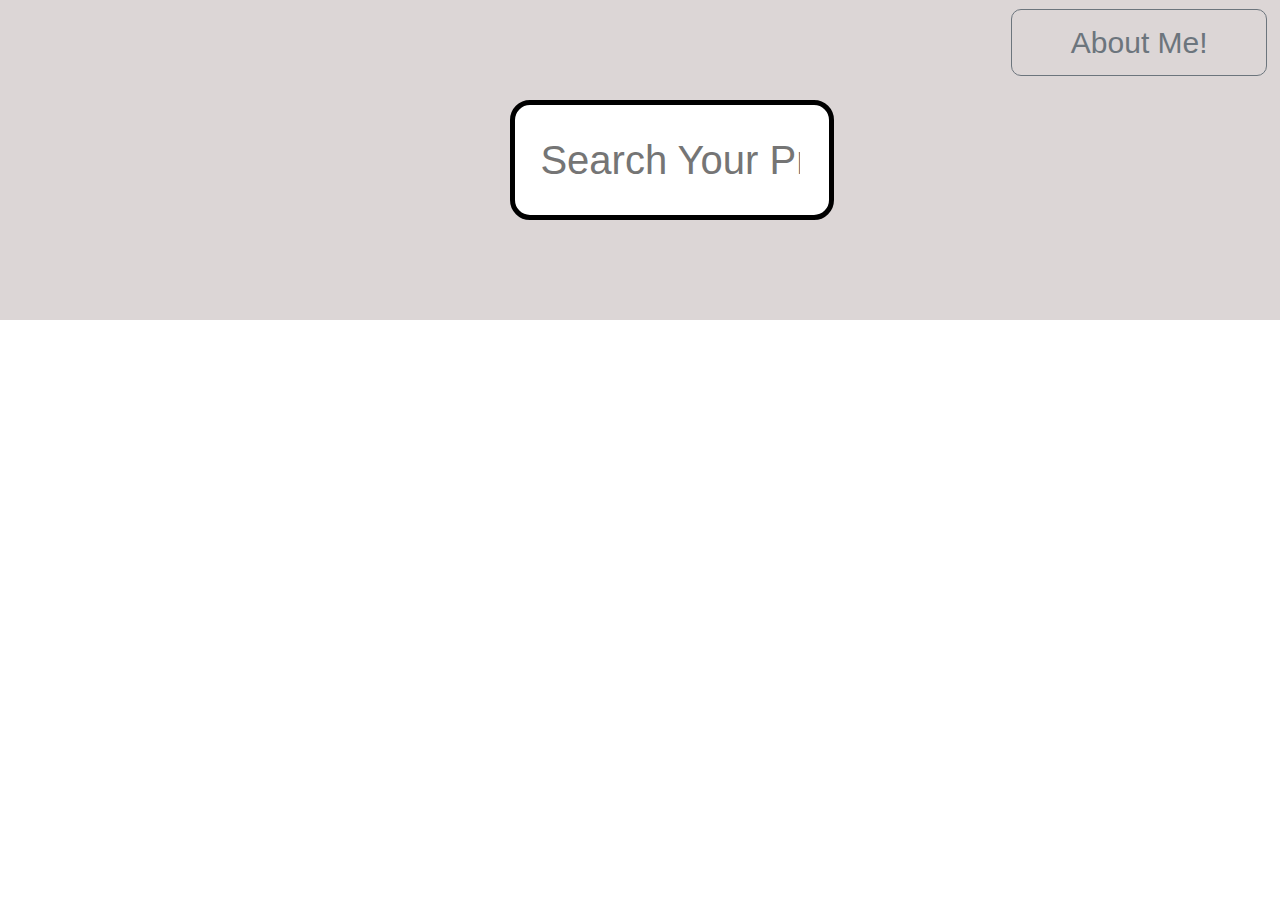
<file: index.html>
<!doctype html>
<html lang="en">
  <head>
    <!-- Required meta tags -->
    <meta charset="utf-8">
    <meta name="viewport" content="width=device-width, initial-scale=1, shrink-to-fit=no">

    <!-- Bootstrap CSS -->
    <link rel="stylesheet" href="https://cdn.jsdelivr.net/npm/bootstrap@4.0.0/dist/css/bootstrap.min.css" integrity="sha384-Gn5384xqQ1aoWXA+058RXPxPg6fy4IWvTNh0E263XmFcJlSAwiGgFAW/dAiS6JXm" crossorigin="anonymous">
<link rel="stylesheet" href="lat.css">
    <title>Search Page</title>
  </head>
  <body>
    <div class="heading">
        <a class="btn btn-outline-secondary" href="aboutme.html" role="button">About Me!</a>
        <input type="search" name="mysearch" id="mysearch" placeholder="Search Your Product">
    </div>

    <!-- Optional JavaScript -->
    <!-- jQuery first, then Popper.js, then Bootstrap JS -->
    <script src="https://code.jquery.com/jquery-3.2.1.slim.min.js" integrity="sha384-KJ3o2DKtIkvYIK3UENzmM7KCkRr/rE9/Qpg6aAZGJwFDMVNA/GpGFF93hXpG5KkN" crossorigin="anonymous"></script>
    <script src="https://cdn.jsdelivr.net/npm/popper.js@1.12.9/dist/umd/popper.min.js" integrity="sha384-ApNbgh9B+Y1QKtv3Rn7W3mgPxhU9K/ScQsAP7hUibX39j7fakFPskvXusvfa0b4Q" crossorigin="anonymous"></script>
    <script src="https://cdn.jsdelivr.net/npm/bootstrap@4.0.0/dist/js/bootstrap.min.js" integrity="sha384-JZR6Spejh4U02d8jOt6vLEHfe/JQGiRRSQQxSfFWpi1MquVdAyjUar5+76PVCmYl" crossorigin="anonymous"></script>
  </body>
</html>
</file>
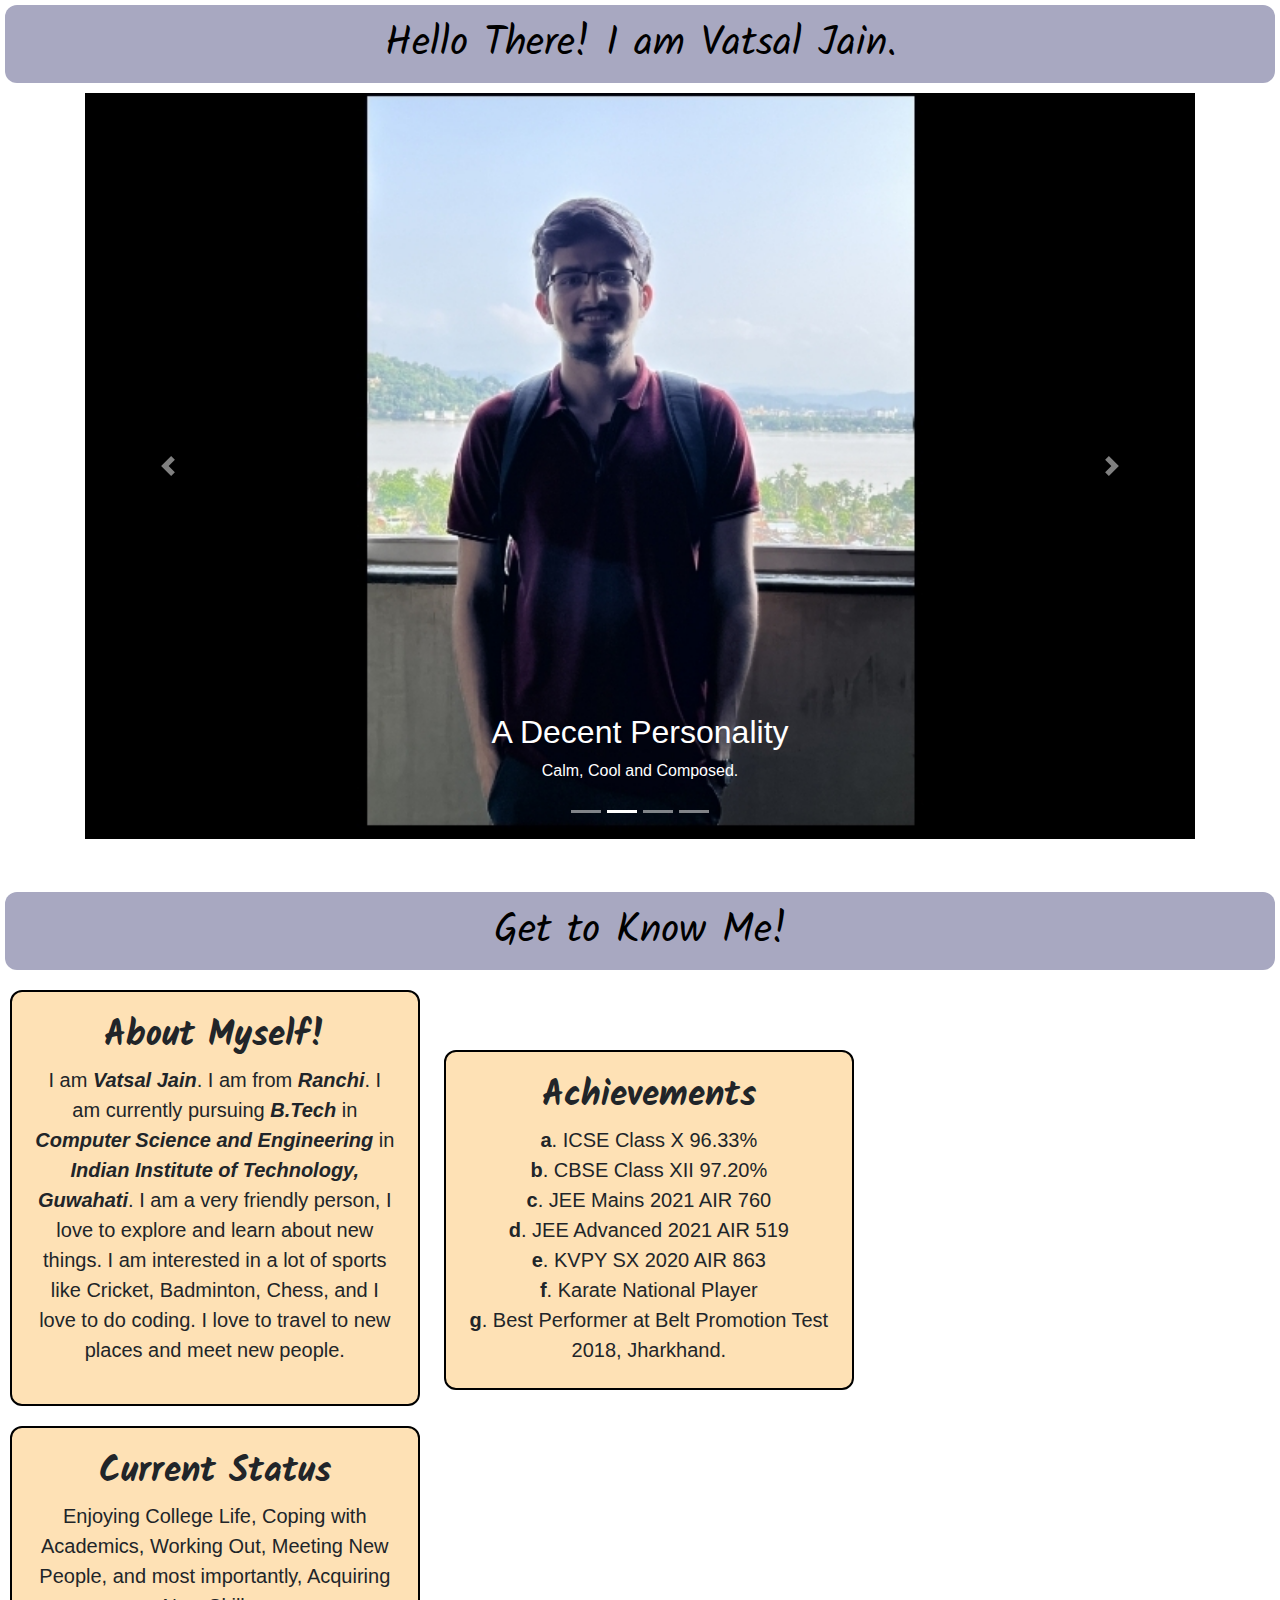
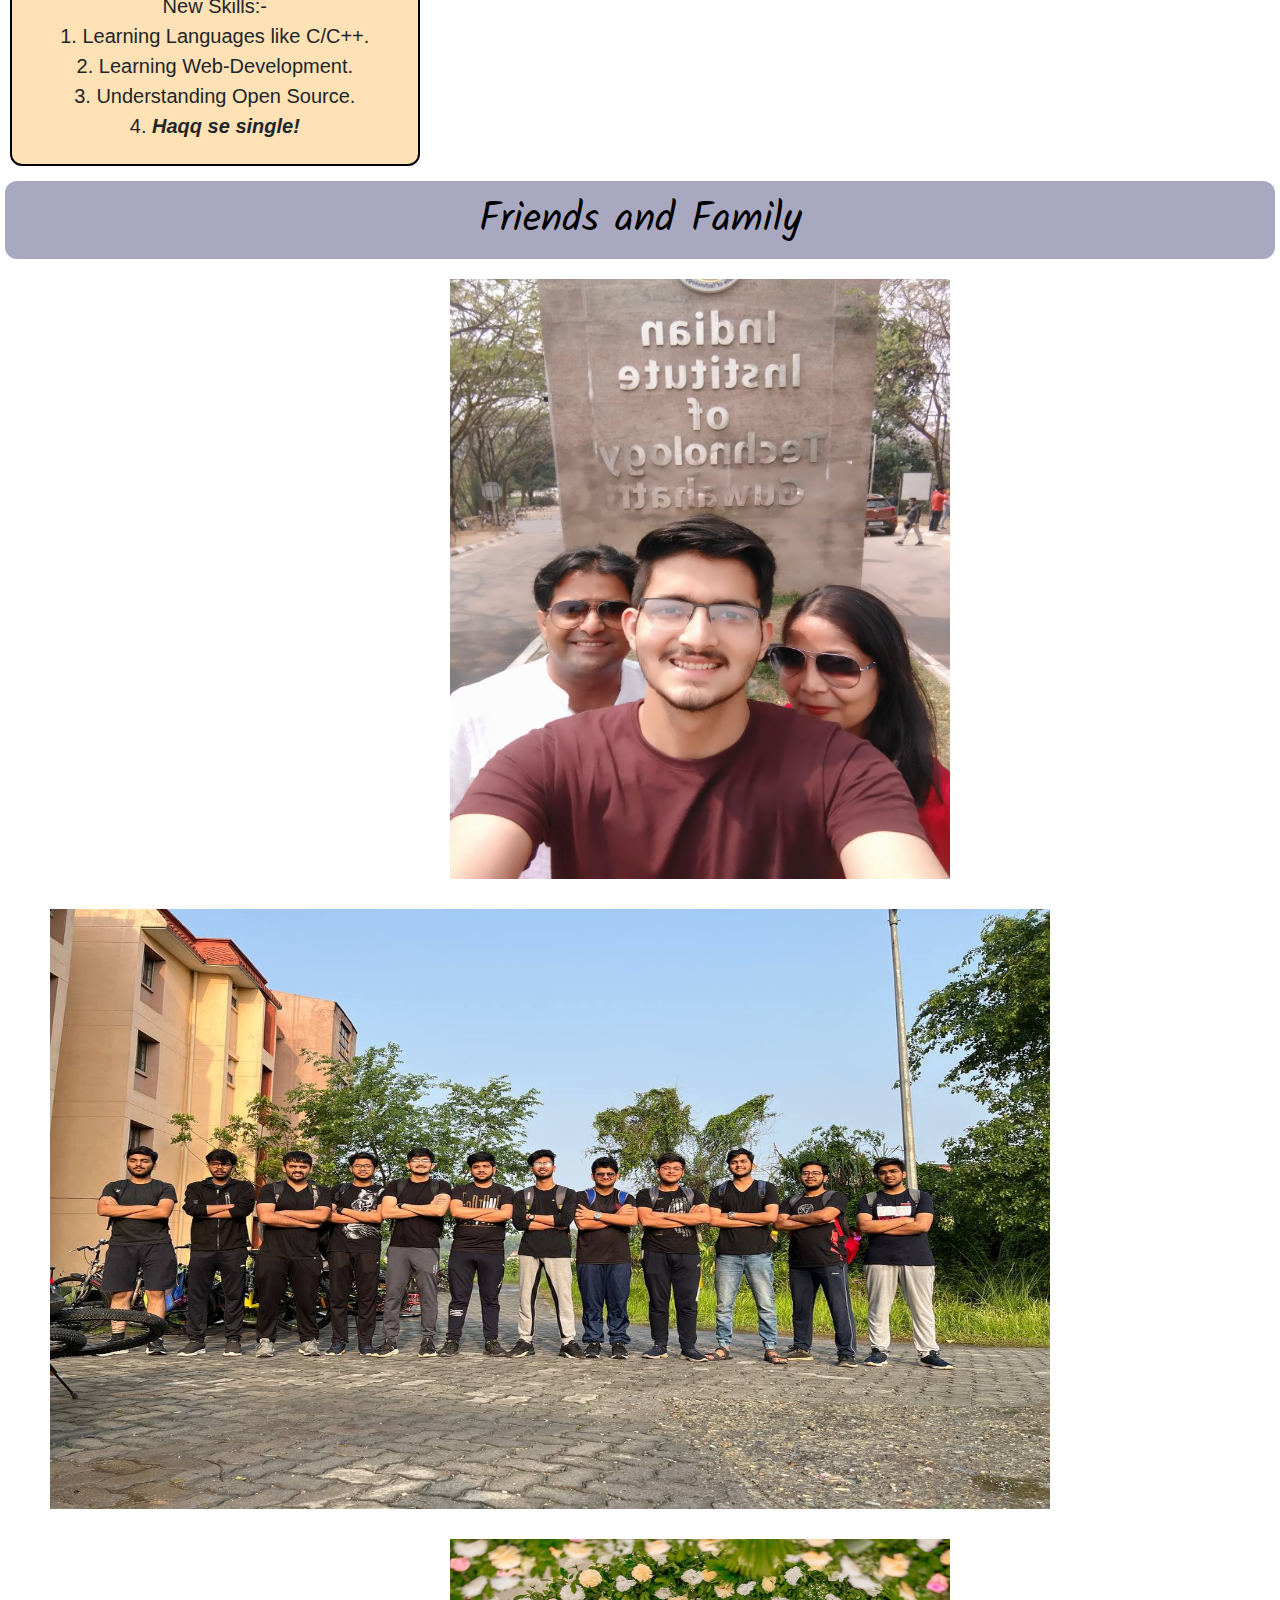
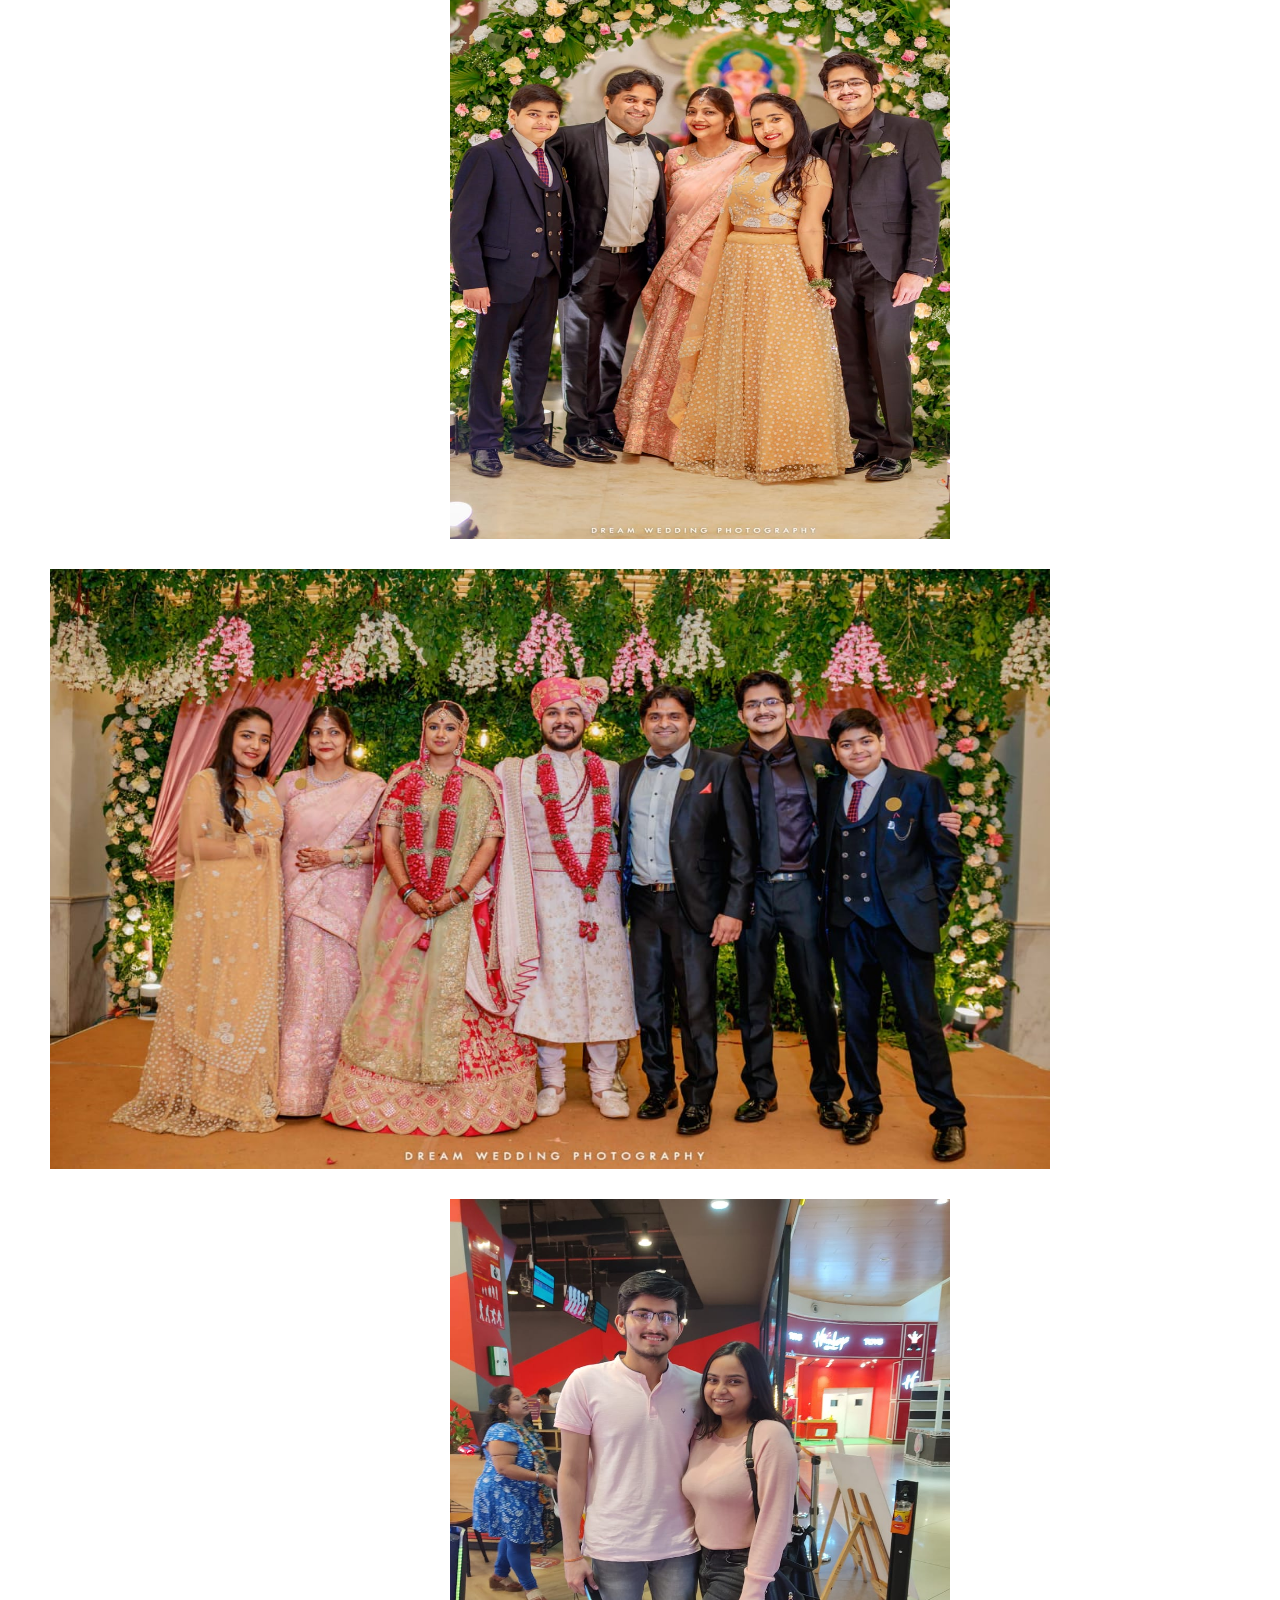
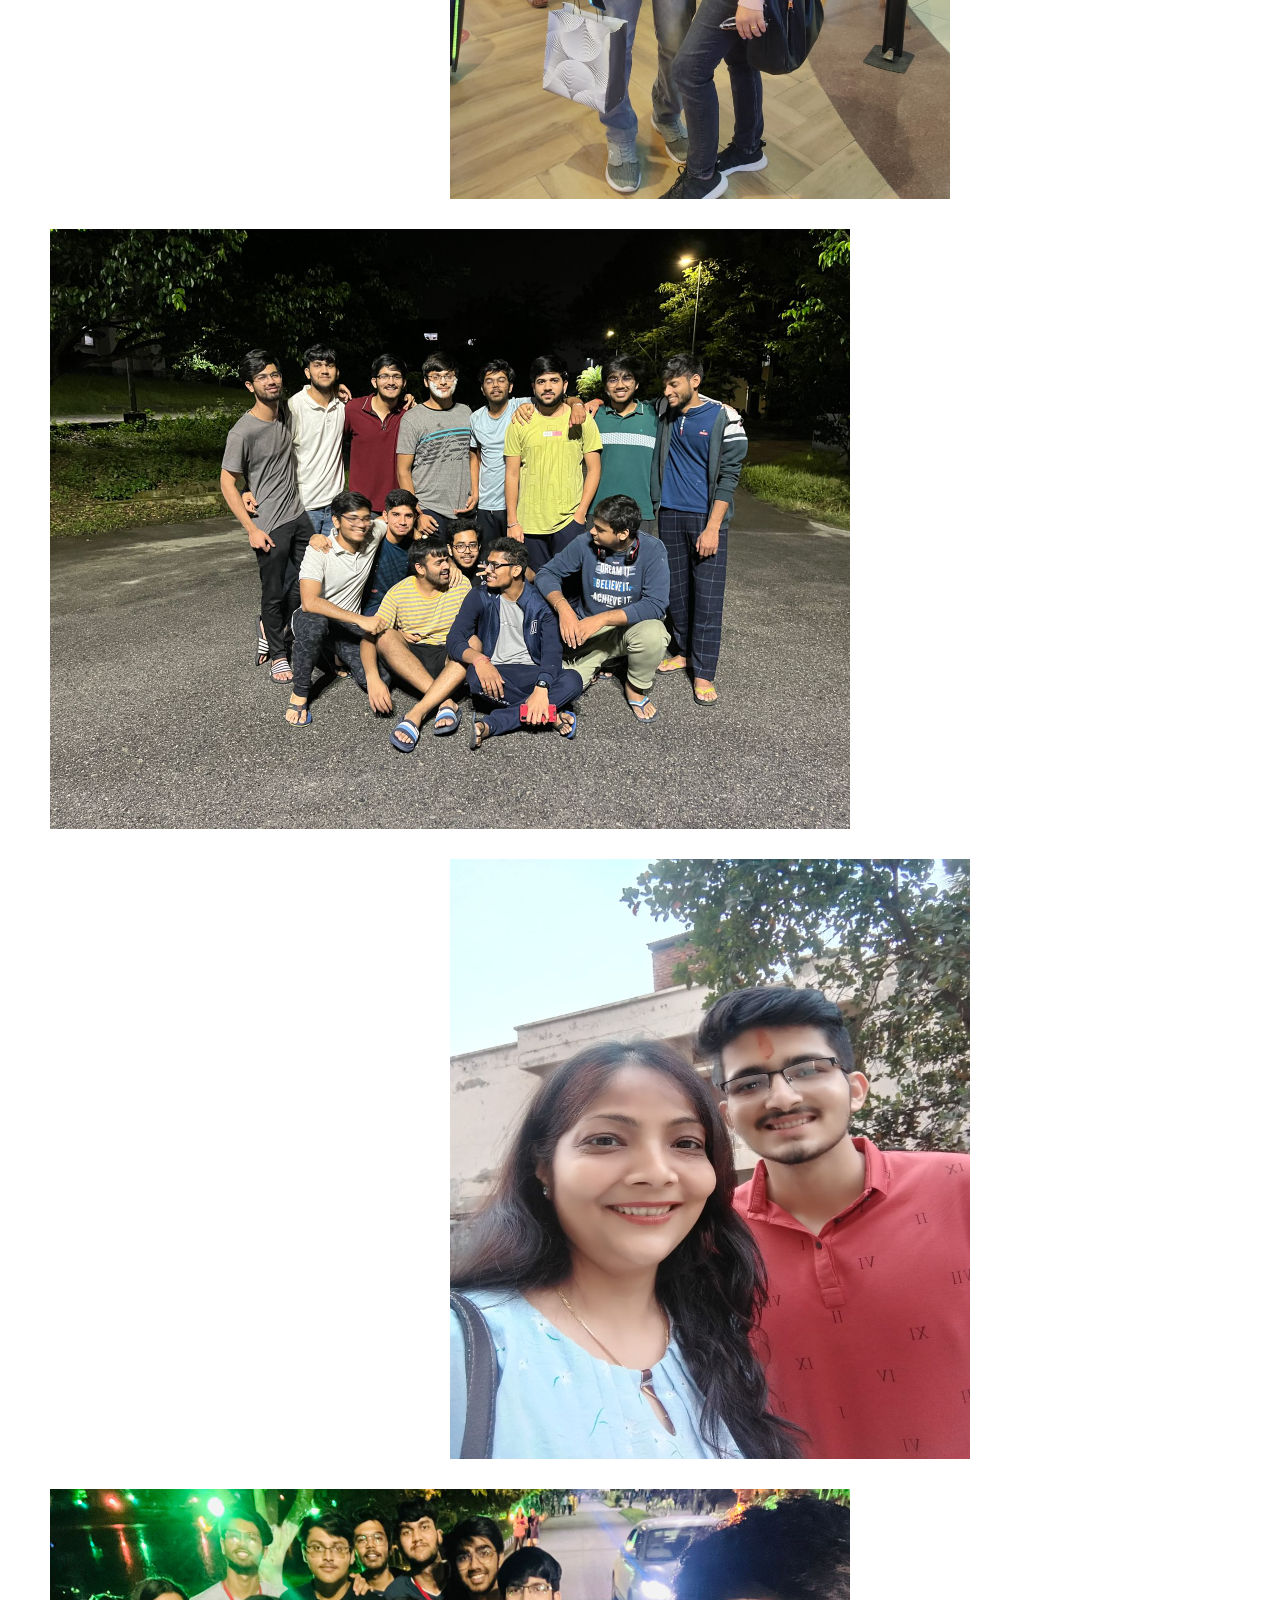
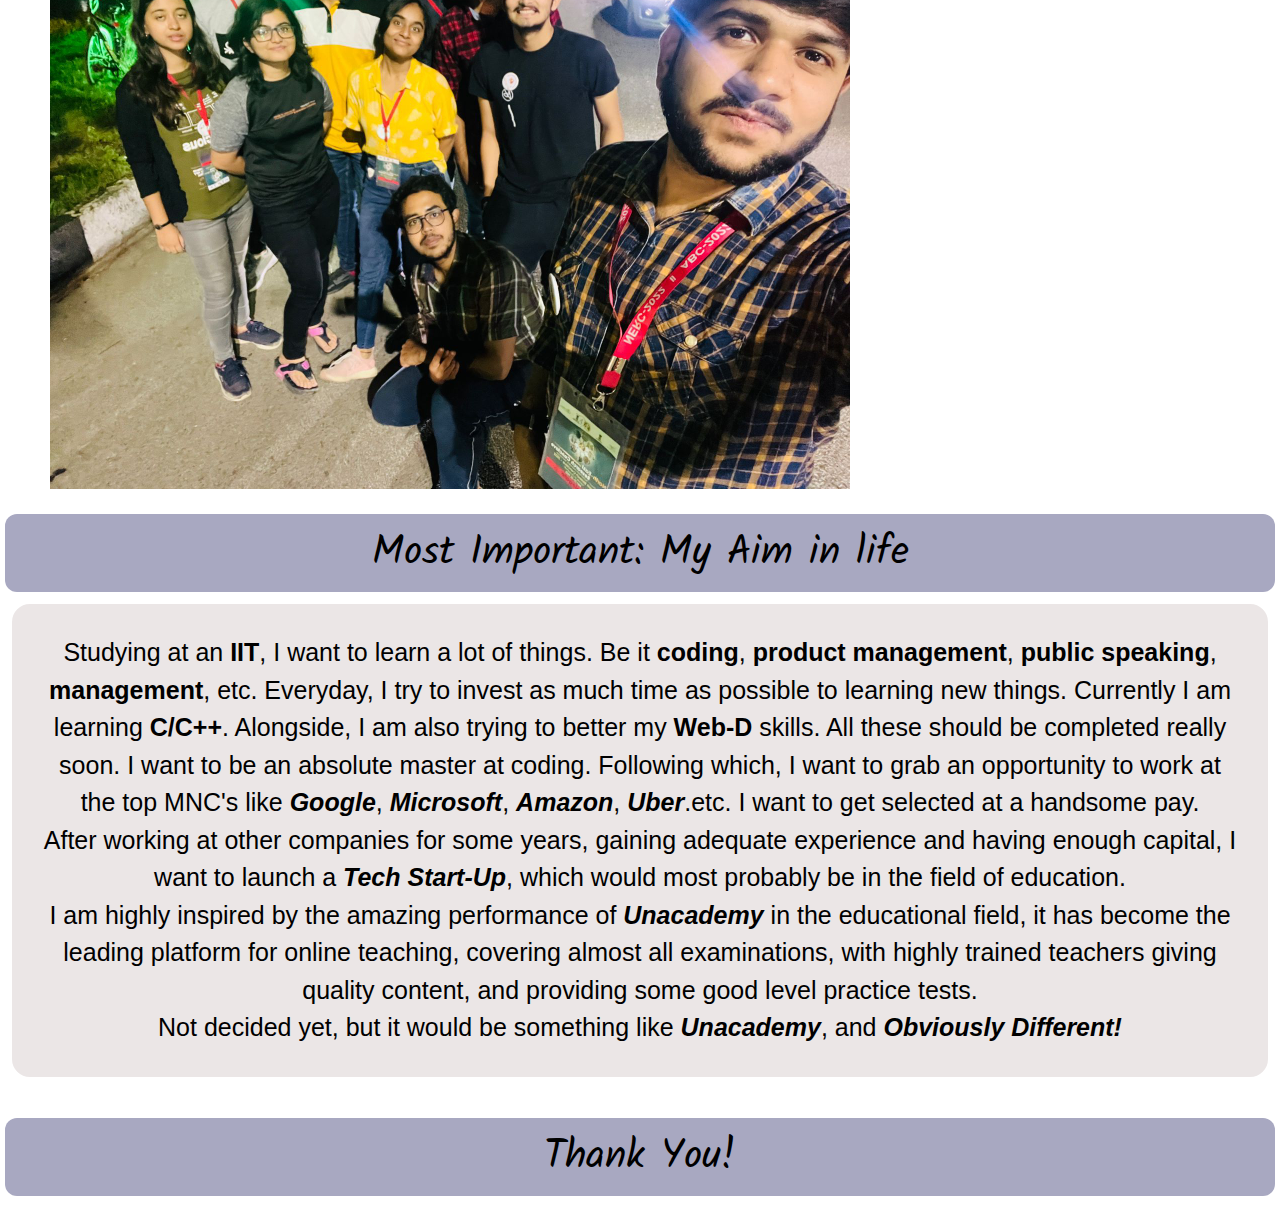
<file: aboutme.html>
<!doctype html>
<html lang="en">

<head>
    <!-- Required meta tags -->
    <meta charset="utf-8">
    <meta name="viewport" content="width=device-width, initial-scale=1, shrink-to-fit=no">

    <!-- Bootstrap CSS -->
    <link rel="stylesheet" href="https://cdn.jsdelivr.net/npm/bootstrap@4.0.0/dist/css/bootstrap.min.css"
        integrity="sha384-Gn5384xqQ1aoWXA+058RXPxPg6fy4IWvTNh0E263XmFcJlSAwiGgFAW/dAiS6JXm" crossorigin="anonymous">
    <link rel="preconnect" href="https://fonts.googleapis.com">
    <link rel="preconnect" href="https://fonts.gstatic.com" crossorigin>
    <link href="https://fonts.googleapis.com/css2?family=Kalam&display=swap" rel="stylesheet">
    <link rel="stylesheet" href="tal.css">

    <title>ABOUT ME!</title>
</head>

<body>
    <h1>Hello There! I am Vatsal Jain.</h1>
    <!-- copying carousel code from a previously created website! -->

    <div class="container">
        <div class="bd-example">
            <div id="carouselExampleCaptions" class="carousel slide carousel-fade" data-ride="carousel">
                <ol class="carousel-indicators">
                    <li data-target="#carouselExampleCaptions" data-slide-to="0" class=""></li>
                    <li data-target="#carouselExampleCaptions" data-slide-to="1" class="active"></li>
                    <li data-target="#carouselExampleCaptions" data-slide-to="2"></li>
                    <li data-target="#carouselExampleCaptions" data-slide-to="3"></li>
                </ol>
                <div class="carousel-inner">
                    <div class="carousel-item">
                        <img src="zerotoone.jpg" class="d-block w-100" alt="...">
                        <div class="carousel-caption d-none d-md-block">
                            <h2>Future Entrepreneur</h2>
                            <p>First Vatsal Jain in Making</p>
                        </div>
                    </div>
                    <div class="carousel-item active">
                        <img src="soolo.jpg" class="d-block w-100" alt="...">
                        <div class="carousel-caption d-none d-md-block">
                            <h2>A Decent Personality</h2>
                            <p>Calm, Cool and Composed.</p>

                        </div>
                    </div>
                    <div class="carousel-item">
                        <img src="soloo1.jpg" class="d-block w-100" alt="...">
                        <div class="carousel-caption d-none d-md-block">
                            <h2 class="intro2">Festivalgoer</h2>
                            <p class="intro2">Fun to be with.</p>

                        </div>
                    </div>
                    <div class="carousel-item">
                        <img src="shoulder.jpg" class="d-block w-100" alt="...">
                        <div class="carousel-caption d-none d-md-block">
                            <h2>A Fitness Freak</h2>
                            <p>No Flex Intended!</p>

                        </div>
                    </div>
                </div>
                <a class="carousel-control-prev" href="#carouselExampleCaptions" role="button" data-slide="prev">
                    <span class="carousel-control-prev-icon" aria-hidden="true"></span>
                    <span class="sr-only">Previous</span>
                </a>
                <a class="carousel-control-next" href="#carouselExampleCaptions" role="button" data-slide="next">
                    <span class="carousel-control-next-icon" aria-hidden="true"></span>
                    <span class="sr-only">Next</span>
                </a>
            </div>
        </div>
    </div> <br><br>
    <h1>Get to Know Me!</h1>
    <div class="cont">
        <div class="box">
            <div class="heading">
                <h3>About Myself!</h3>
                <p id="aboutmyself">
                    I am <strong><em>Vatsal Jain</em></strong>. I am from <strong><em>Ranchi</em></strong>. I am
                    currently pursuing <strong><em>B.Tech</em></strong> in <strong><em>Computer Science and
                            Engineering</em></strong> in <strong><em>Indian Institute of Technology,
                            Guwahati</em></strong>. I am a very friendly person, I love to explore and learn about new
                    things. I am interested in a lot of sports like Cricket, Badminton, Chess, and I love to do coding.
                    I love to travel to new places and meet new people.
                </p>
            </div>
        </div>

        <div class="box">
            <div class="heading">
                <h3>Achievements</h3>
                <b>a</b>. ICSE Class X 96.33% <br>
                <b>b</b>. CBSE Class XII 97.20% <br>
                <b>c</b>. JEE Mains 2021 AIR 760 <br>
                <b>d</b>. JEE Advanced 2021 AIR 519 <br>
                <b>e</b>. KVPY SX 2020 AIR 863 <br>
                <b>f</b>. Karate National Player <br>
                <b>g</b>. Best Performer at Belt Promotion Test 2018, Jharkhand.

            </div>
        </div>

        <div class="box">
            <div class="heading">
                <h3>Current Status</h3>
                Enjoying College Life, Coping with Academics, Working Out, Meeting New People, and most importantly,
                Acquiring New Skills:- <br>
                1. Learning Languages like C/C++. <br>
                2. Learning Web-Development. <br>
                3. Understanding Open Source. <br>
                4. <b><em>Haqq se single!</em></b>
            </div>
        </div>
    </div>
    <h1>Friends and Family</h1>
    <div class="imager">
        <div class="im1"><img src="momdadgate.jpg" alt="" width="500" height="600"></div>
        <div class="im"><img src="army.jpg" alt="" width="1000" height="600"></div>
        <div class="im1"><img src="wedding5.jpg" alt="" width="500" height="600"></div>
        <div class="im"><img src="weddingonstage.jpg" alt="" width="1000" height="600"></div>
        <div class="im1"><img src="siddhi.jpg" alt="" width="500" height="600"></div>
        <div class="im"><img src="jbbday.jpg" alt="" width="800" height="600"></div>
        <div class="im1"><img src="mom.jpg" alt="" width="520" height="600"></div>
        <div class="im"><img src="gang.jpg" alt="" width="800" height="600"></div>
    </div>

    <h1>Most Important: My Aim in life</h1>
    <p class="aim">
        Studying at an <strong>IIT</strong>, I want to learn a lot of things. Be it <strong>coding</strong>,
        <strong>product management</strong>, <strong>public speaking</strong>,
        <strong>management</strong>, etc. Everyday, I try to invest as much time as possible to learning new things.
        Currently I am
        learning <strong>C/C++</strong>. Alongside, I am also trying to better my <strong>Web-D</strong> skills. All
        these should be
        completed really
        soon. I want to be an absolute master at coding. Following which, I want to grab an opportunity to work at the
        top MNC's like <strong><em>Google</em></strong>, <strong><em>Microsoft</em></strong>, <b><i>Amazon</i></b>,
        <b><i>Uber</i></b>.etc. I want to get selected at a handsome pay. <br>
        After working at other companies for some years, gaining adequate experience and having enough capital, I want
        to launch a <b><i>Tech Start-Up</i></b>, which would most probably be in the field of education. <br>
        I am highly inspired by the amazing performance of <strong><em>Unacademy</em></strong> in the educational field,
        it has become the leading
        platform for online teaching, covering almost all examinations, with highly trained teachers giving quality
        content, and providing some good level practice tests. <br>
        Not decided yet, but it would be something like <strong><em>Unacademy</em></strong>, and <strong><em>Obviously
                Different!</em></strong>
    </p>
    <br>
    <h1>Thank You!</h1>
    <!-- Optional JavaScript -->
    <!-- jQuery first, then Popper.js, then Bootstrap JS -->
    <script src="https://code.jquery.com/jquery-3.2.1.slim.min.js"
        integrity="sha384-KJ3o2DKtIkvYIK3UENzmM7KCkRr/rE9/Qpg6aAZGJwFDMVNA/GpGFF93hXpG5KkN"
        crossorigin="anonymous"></script>
    <script src="https://cdn.jsdelivr.net/npm/popper.js@1.12.9/dist/umd/popper.min.js"
        integrity="sha384-ApNbgh9B+Y1QKtv3Rn7W3mgPxhU9K/ScQsAP7hUibX39j7fakFPskvXusvfa0b4Q"
        crossorigin="anonymous"></script>
    <script src="https://cdn.jsdelivr.net/npm/bootstrap@4.0.0/dist/js/bootstrap.min.js"
        integrity="sha384-JZR6Spejh4U02d8jOt6vLEHfe/JQGiRRSQQxSfFWpi1MquVdAyjUar5+76PVCmYl"
        crossorigin="anonymous"></script>
</body>

</html>
</file>
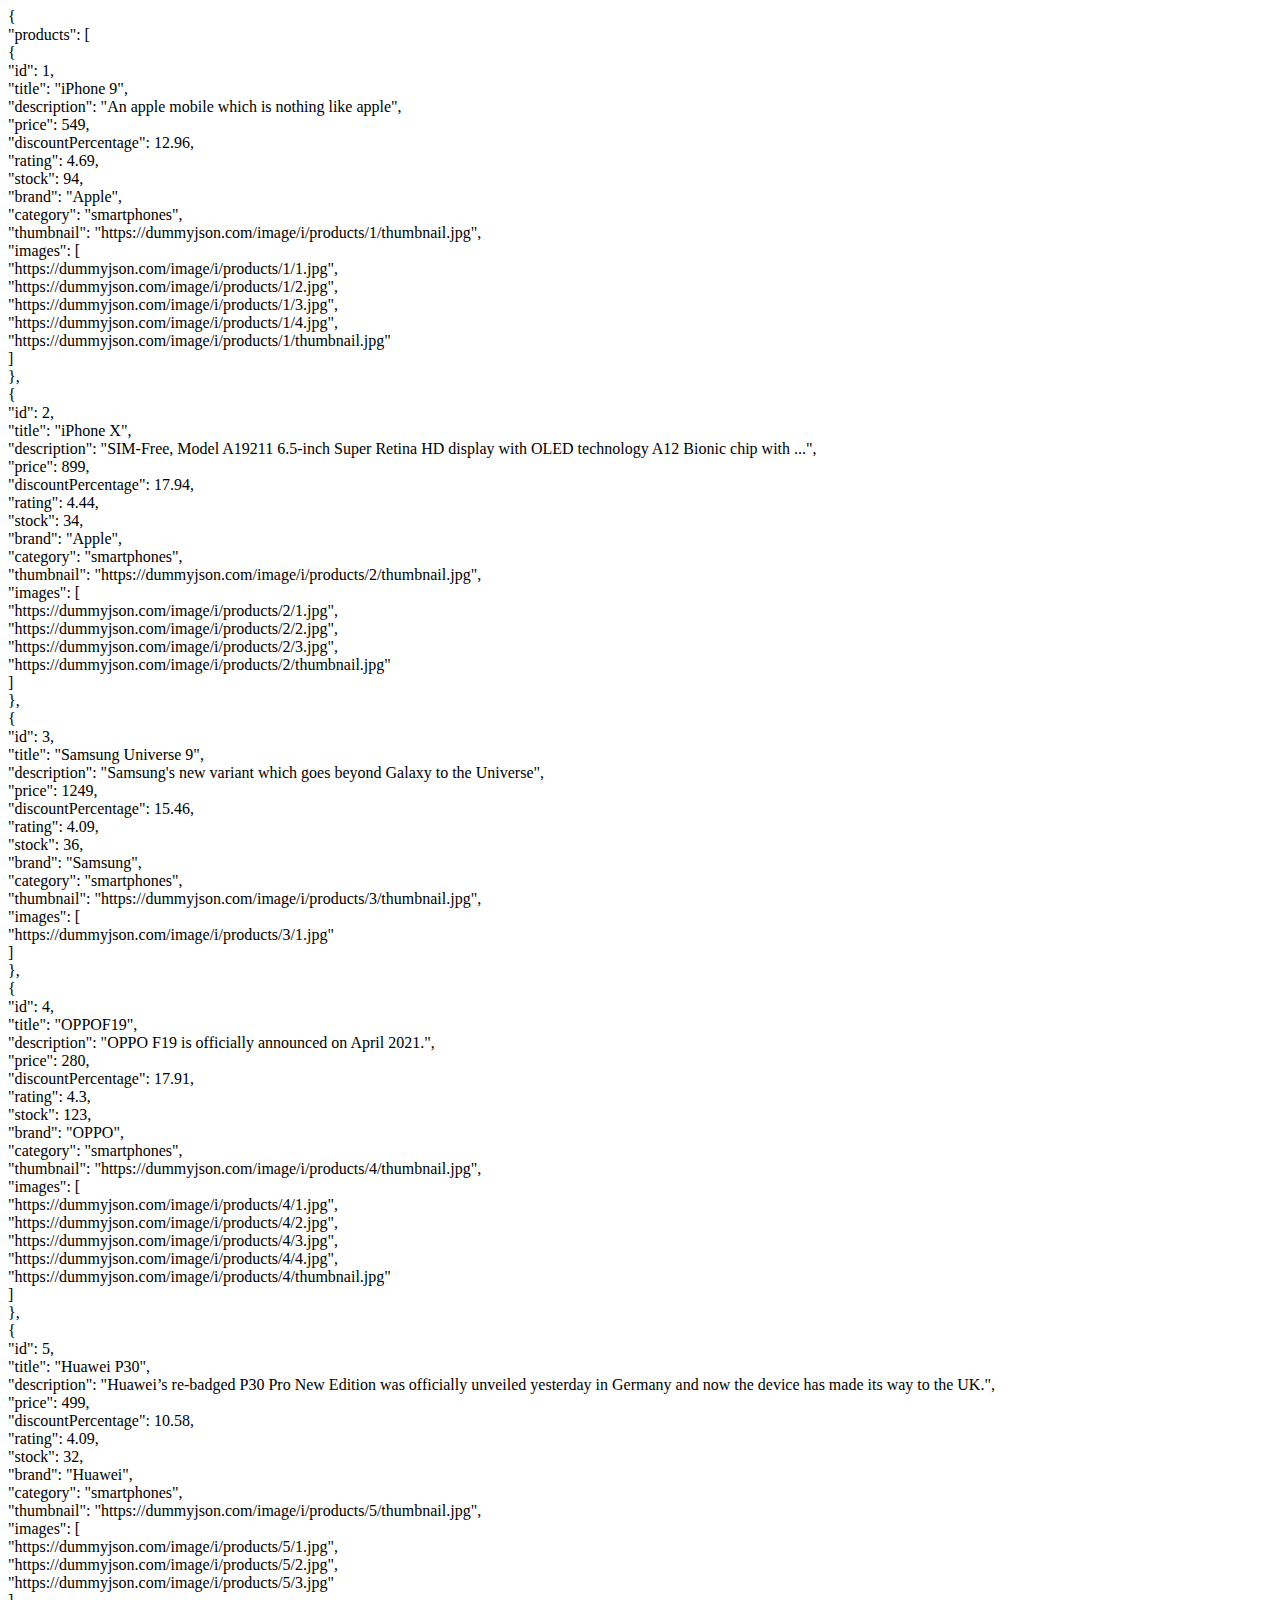
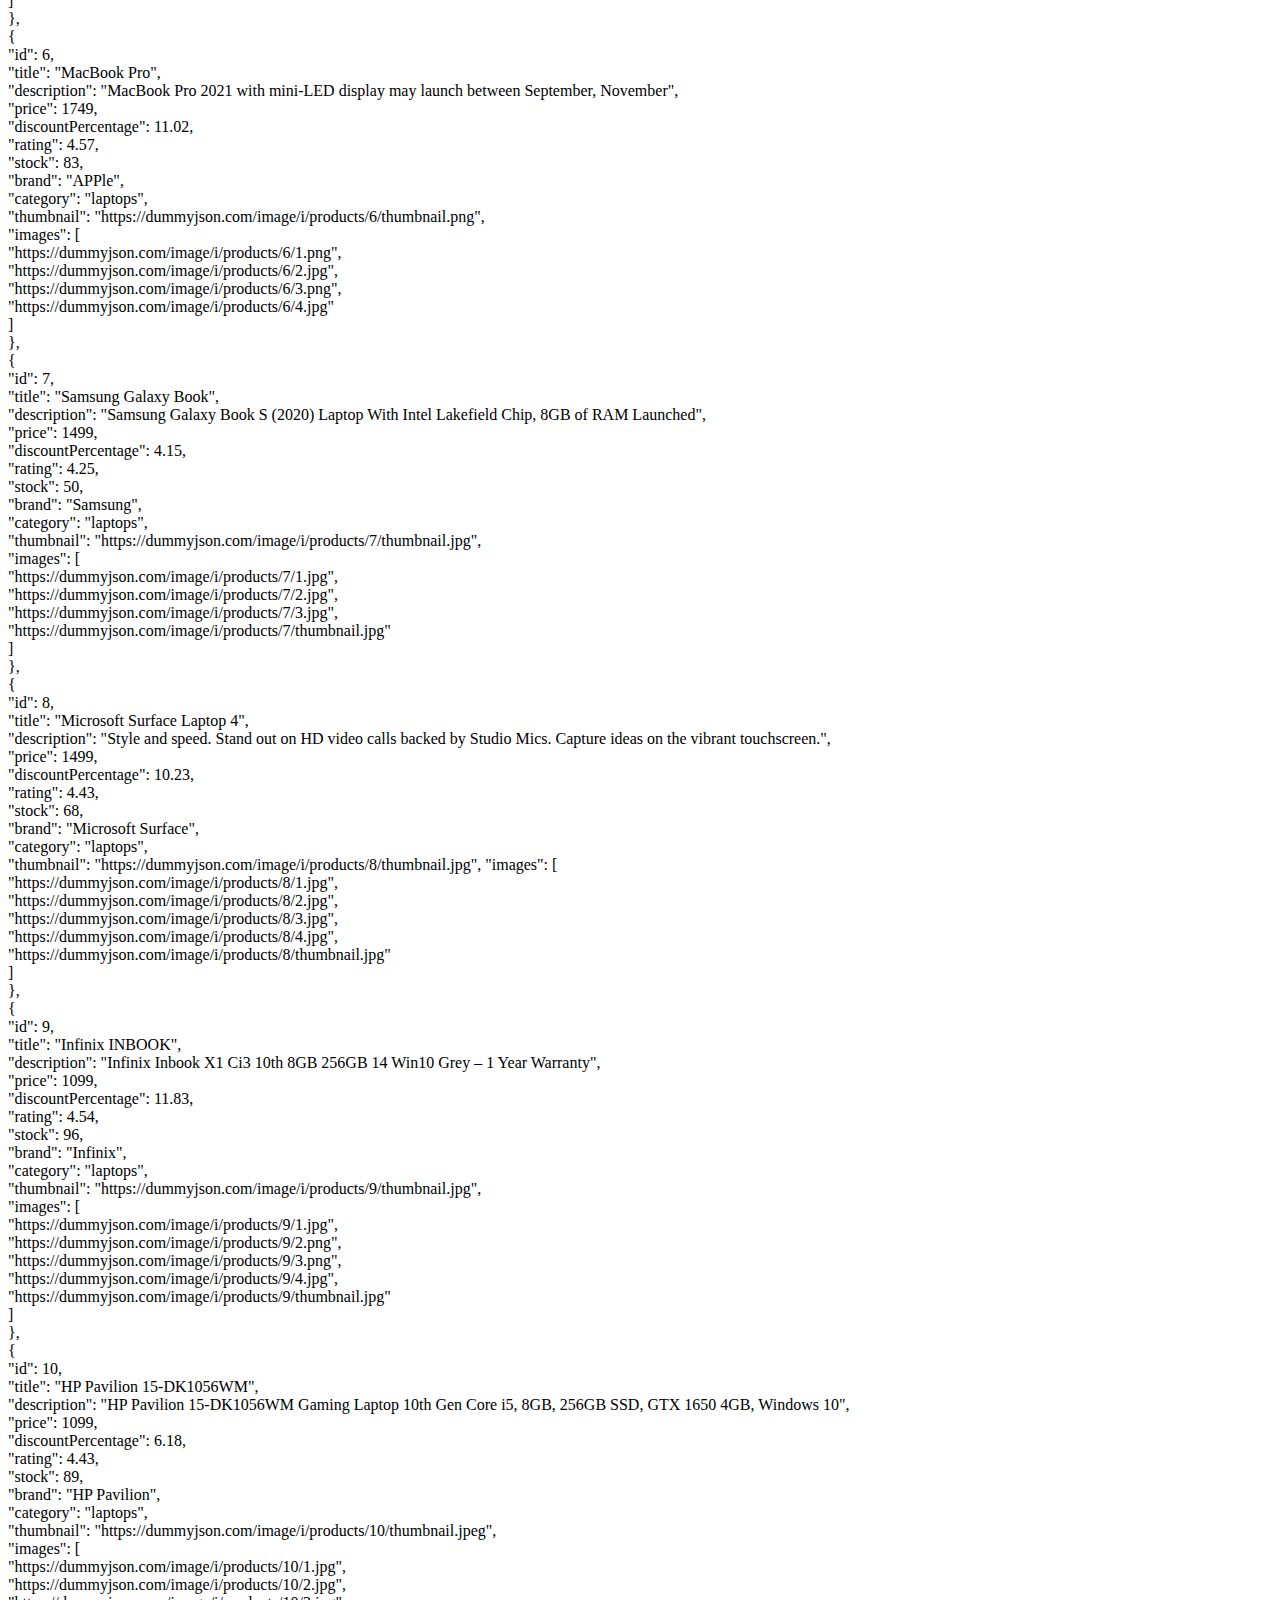
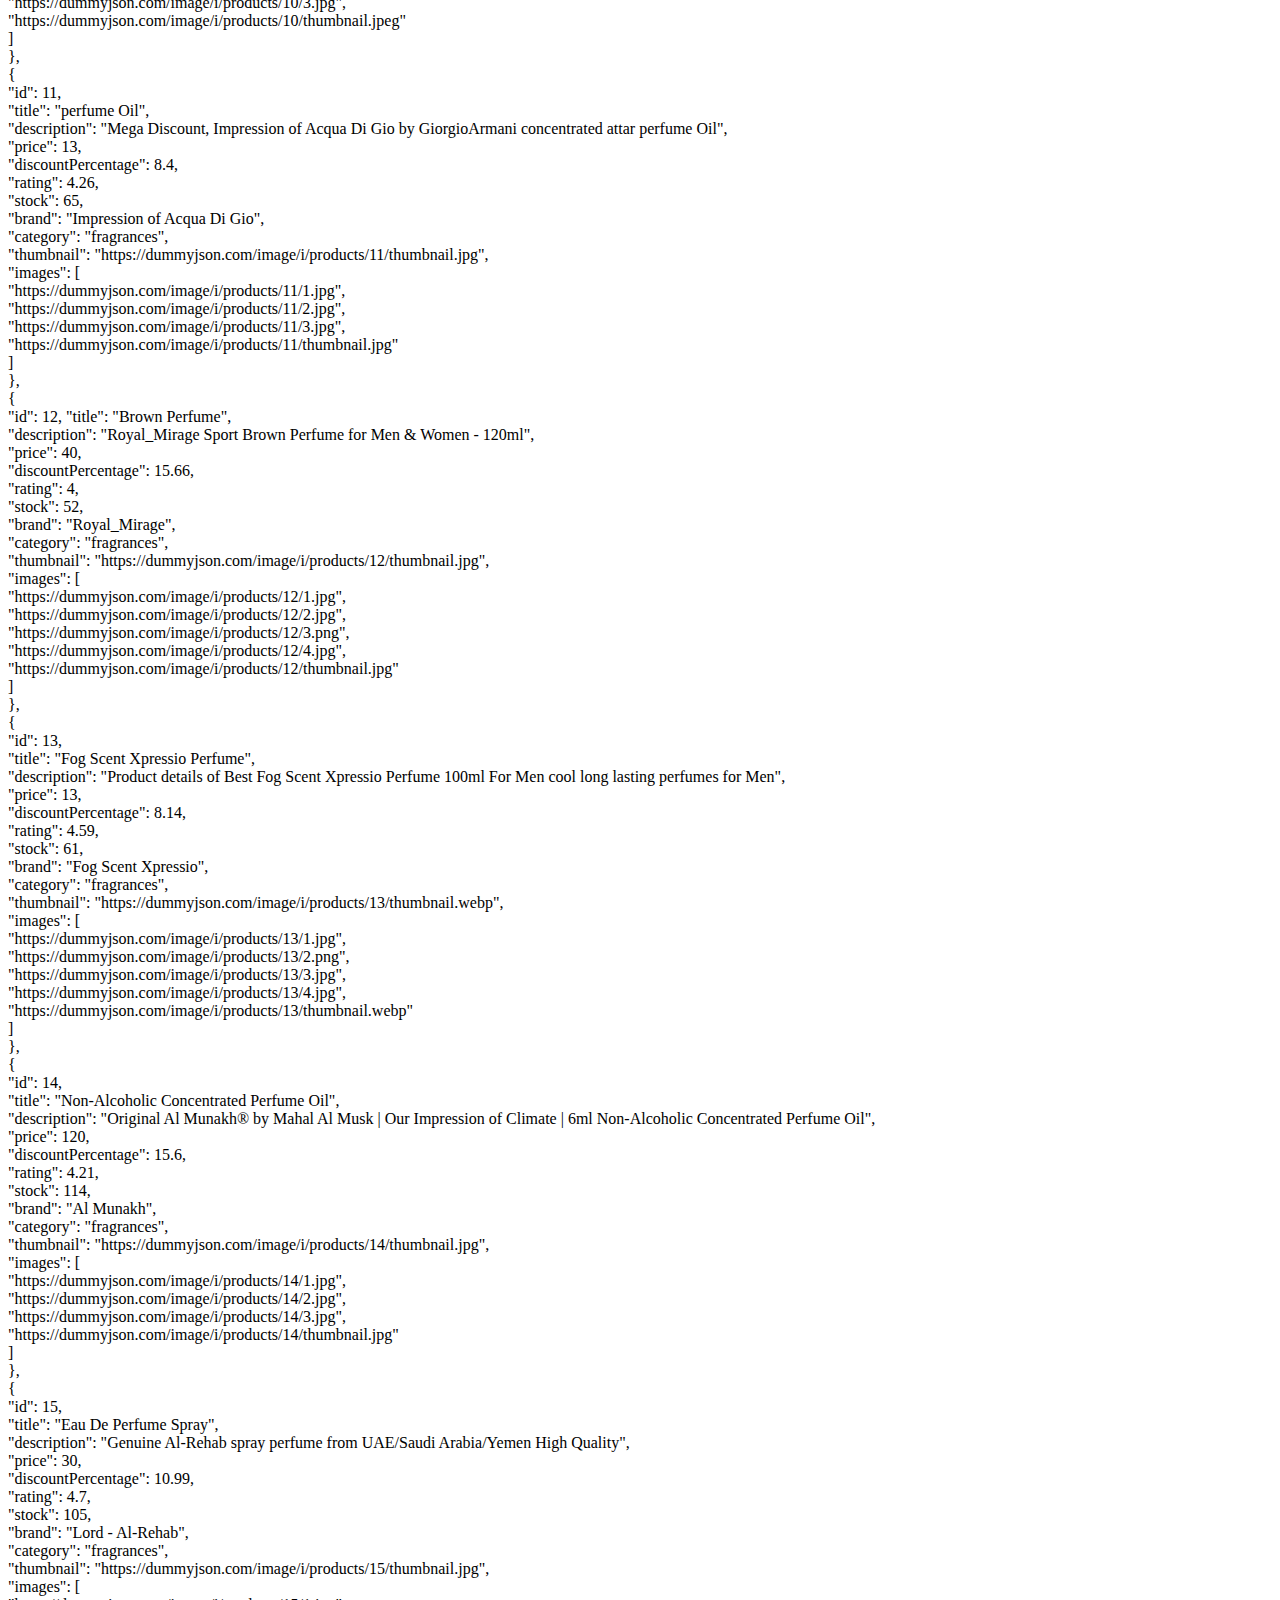
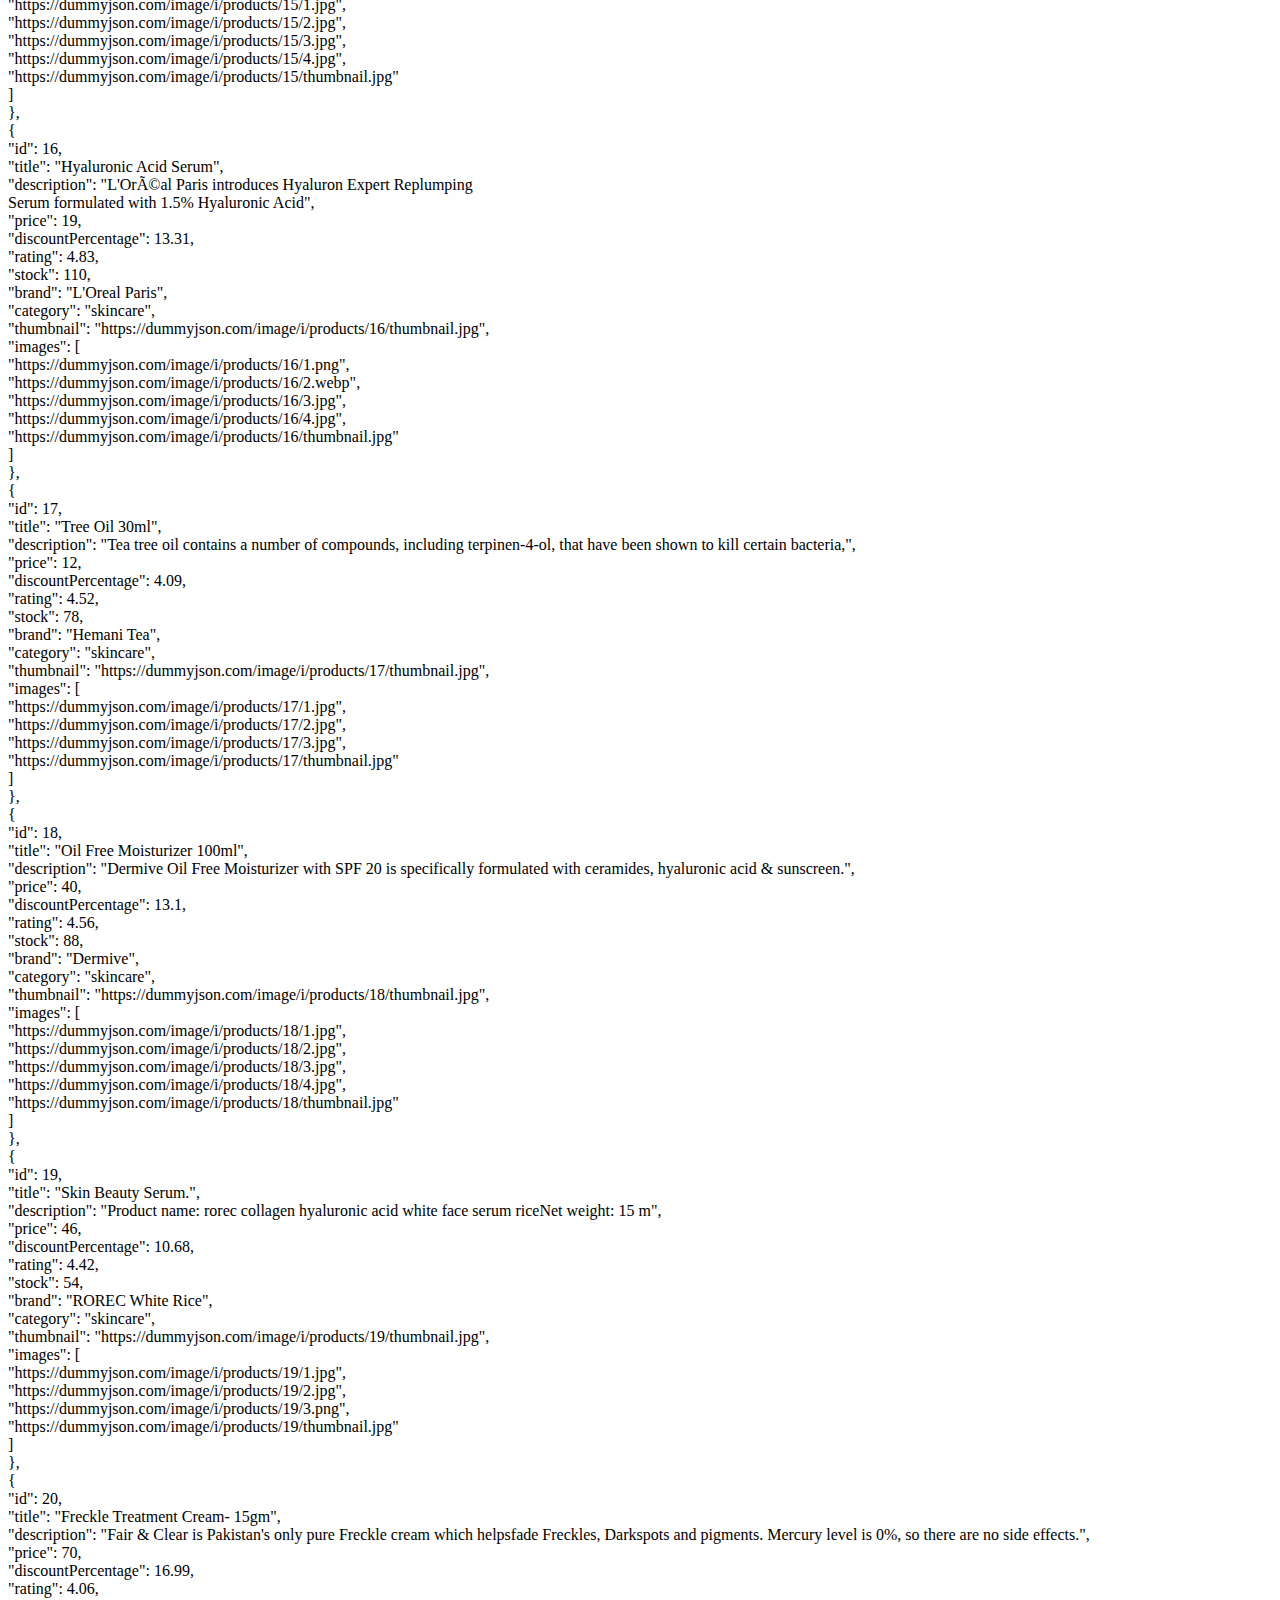
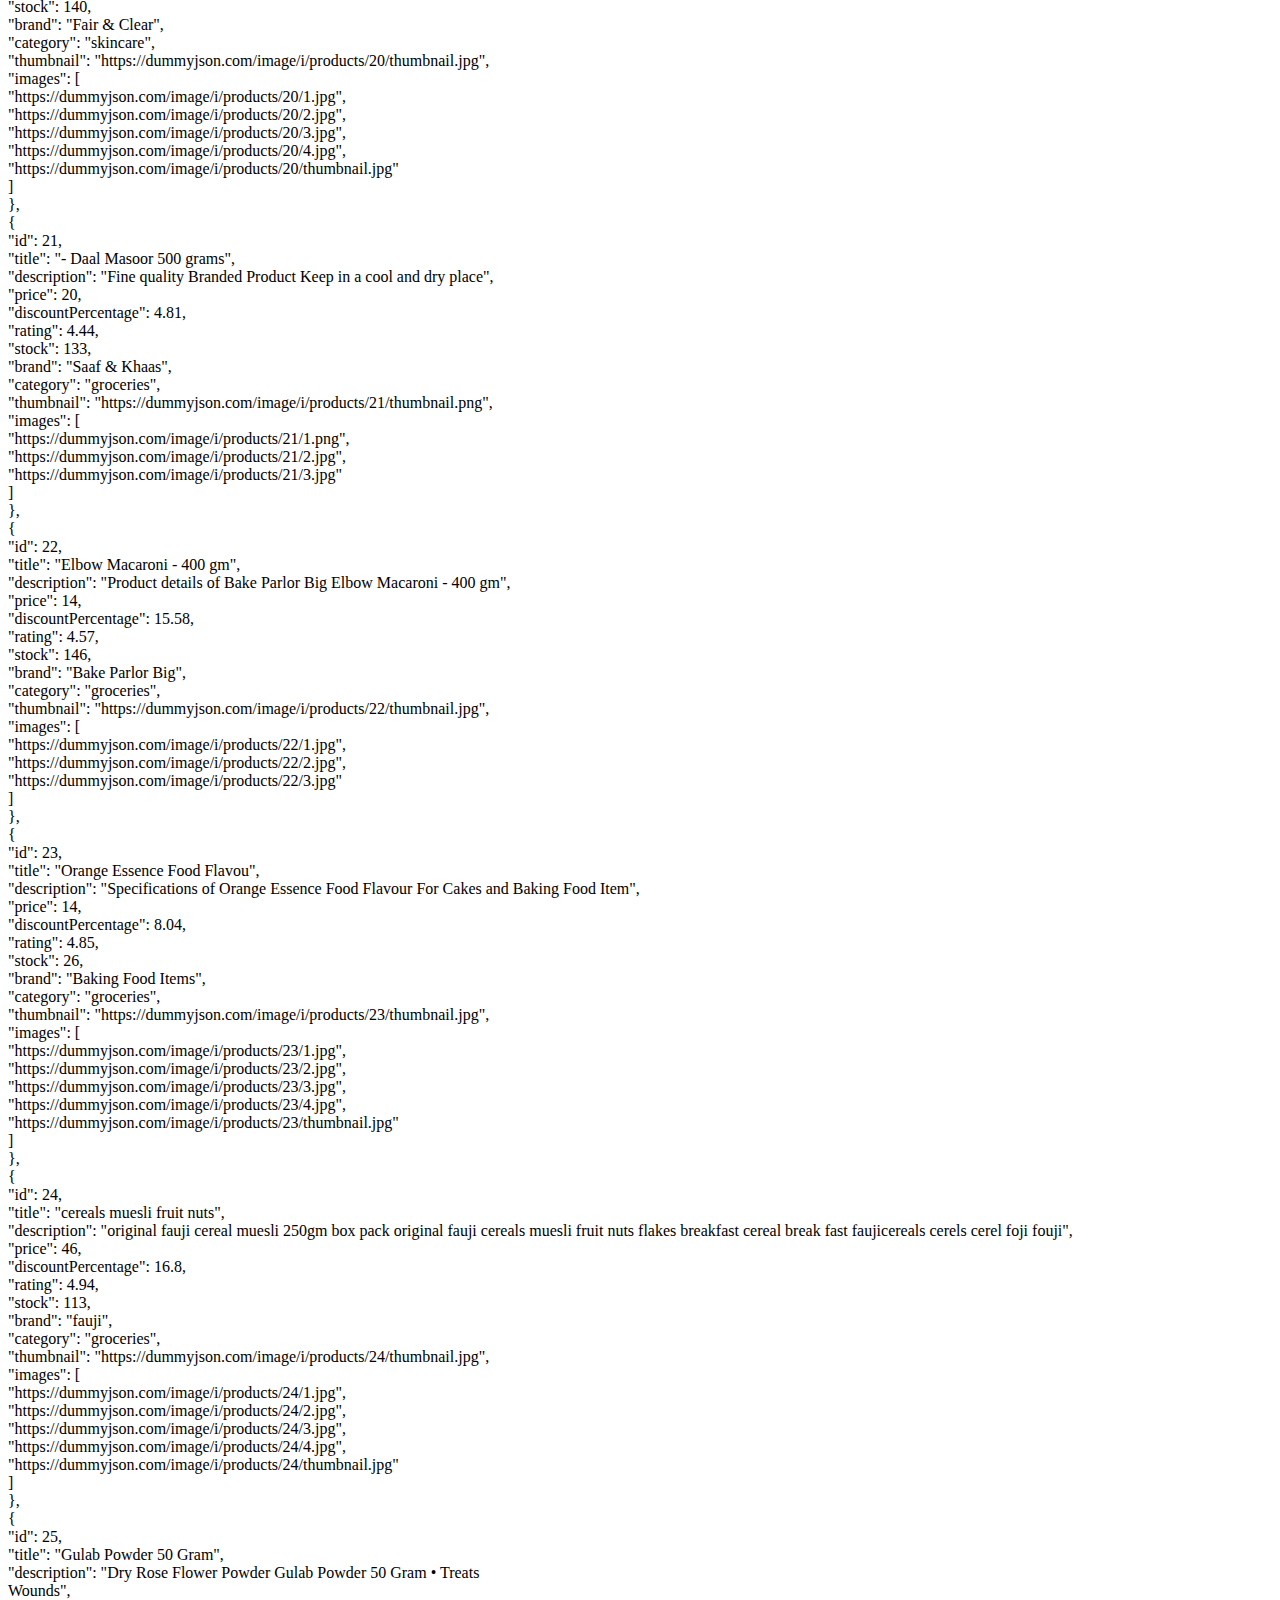
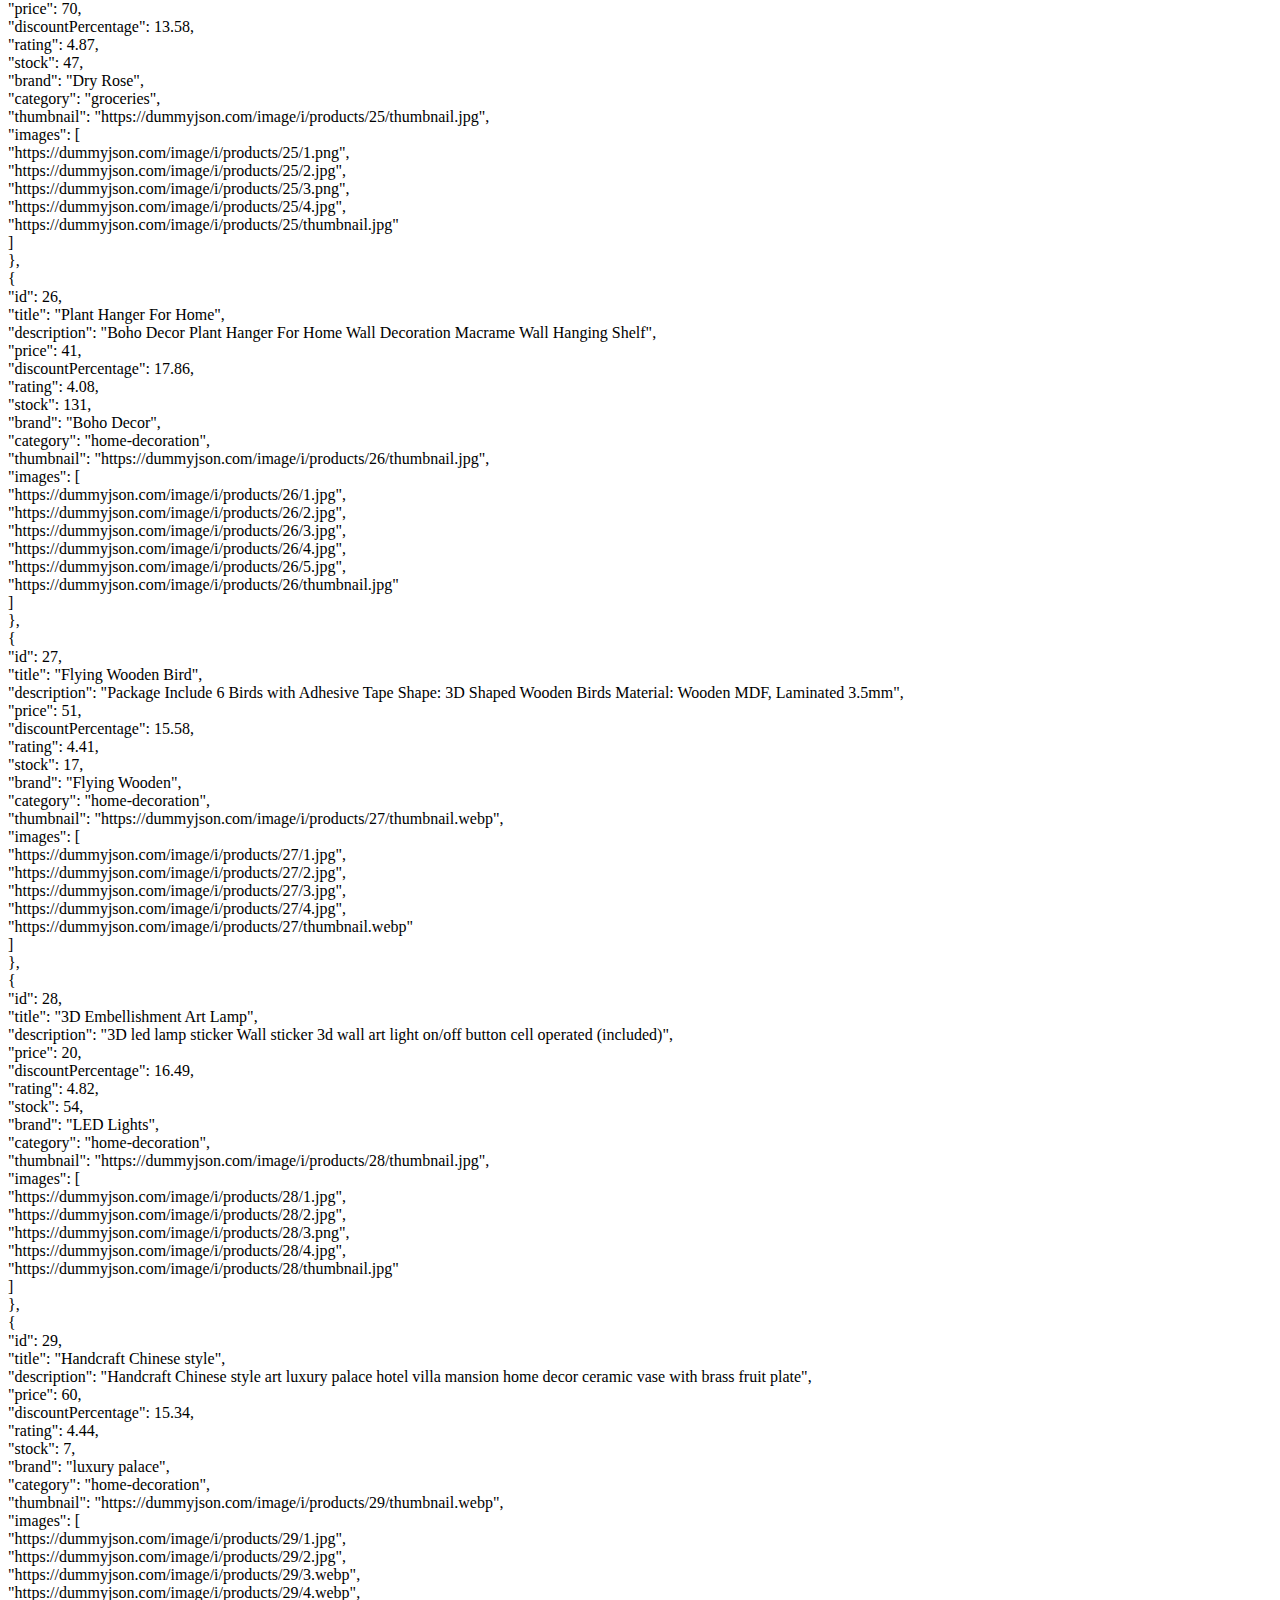
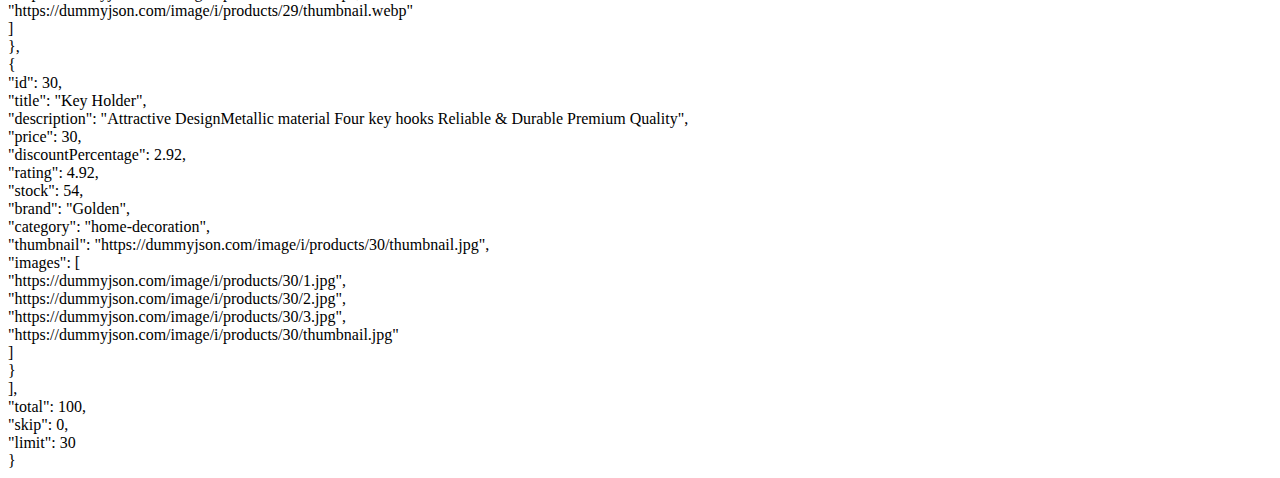
<file: product_dummy_data.html>
<!DOCTYPE html>
<html lang="en">

<head>
    <meta charset="UTF-8">
    <meta http-equiv="X-UA-Compatible" content="IE=edge">
    <meta name="viewport" content="width=device-width, initial-scale=1.0">
    <title>Document</title>
</head>

<body>
    { <br>
    "products": [ <br>
    { <br>
    "id": 1, <br>
    "title": "iPhone 9", <br>
    "description": "An apple mobile which is nothing like apple", <br>
    "price": 549, <br>
    "discountPercentage": 12.96, <br>
    "rating": 4.69, <br>
    "stock": 94, <br>
    "brand": "Apple", <br>
    "category": "smartphones", <br>
    "thumbnail": "https://dummyjson.com/image/i/products/1/thumbnail.jpg", <br>
    "images": [ <br>
    "https://dummyjson.com/image/i/products/1/1.jpg", <br>
    "https://dummyjson.com/image/i/products/1/2.jpg", <br>
    "https://dummyjson.com/image/i/products/1/3.jpg", <br>
    "https://dummyjson.com/image/i/products/1/4.jpg", <br>
    "https://dummyjson.com/image/i/products/1/thumbnail.jpg" <br>
    ] <br>
    }, <br>
    { <br>
    "id": 2, <br>
    "title": "iPhone X", <br>
    "description": "SIM-Free, Model A19211 6.5-inch Super Retina HD display with OLED technology A12 Bionic chip with
    ...", <br>
    "price": 899, <br>
    "discountPercentage": 17.94, <br>
    "rating": 4.44, <br>
    "stock": 34, <br>
    "brand": "Apple", <br>
    "category": "smartphones", <br>
    "thumbnail": "https://dummyjson.com/image/i/products/2/thumbnail.jpg", <br>
    "images": [ <br>
    "https://dummyjson.com/image/i/products/2/1.jpg", <br>
    "https://dummyjson.com/image/i/products/2/2.jpg", <br>
    "https://dummyjson.com/image/i/products/2/3.jpg", <br>
    "https://dummyjson.com/image/i/products/2/thumbnail.jpg" <br>
    ] <br>
    }, <br>
    { <br>
    "id": 3, <br>
    "title": "Samsung Universe 9", <br>
    "description": "Samsung's new variant which goes beyond Galaxy to the Universe", <br>
    "price": 1249, <br>
    "discountPercentage": 15.46, <br>
    "rating": 4.09, <br>
    "stock": 36, <br>
    "brand": "Samsung", <br>
    "category": "smartphones", <br>
    "thumbnail": "https://dummyjson.com/image/i/products/3/thumbnail.jpg", <br>
    "images": [ <br>
    "https://dummyjson.com/image/i/products/3/1.jpg" <br>
    ] <br>
    }, <br>
    { <br>
    "id": 4, <br>
    "title": "OPPOF19", <br>
    "description": "OPPO F19 is officially announced on April 2021.", <br>
    "price": 280, <br>
    "discountPercentage": 17.91, <br>
    "rating": 4.3, <br>
    "stock": 123, <br>
    "brand": "OPPO", <br>
    "category": "smartphones", <br>
    "thumbnail": "https://dummyjson.com/image/i/products/4/thumbnail.jpg", <br>
    "images": [ <br>
    "https://dummyjson.com/image/i/products/4/1.jpg", <br>
    "https://dummyjson.com/image/i/products/4/2.jpg", <br>
    "https://dummyjson.com/image/i/products/4/3.jpg", <br>
    "https://dummyjson.com/image/i/products/4/4.jpg", <br>
    "https://dummyjson.com/image/i/products/4/thumbnail.jpg" <br>
    ] <br>
    }, <br>
    { <br>
    "id": 5, <br>
    "title": "Huawei P30", <br>
    "description": "Huawei’s re-badged P30 Pro New Edition was officially unveiled yesterday in Germany and now the
    device has made its way to the UK.", <br>
    "price": 499, <br>
    "discountPercentage": 10.58, <br>
    "rating": 4.09, <br>
    "stock": 32, <br>
    "brand": "Huawei", <br>
    "category": "smartphones", <br>
    "thumbnail": "https://dummyjson.com/image/i/products/5/thumbnail.jpg", <br>
    "images": [ <br>
    "https://dummyjson.com/image/i/products/5/1.jpg", <br>
    "https://dummyjson.com/image/i/products/5/2.jpg", <br>
    "https://dummyjson.com/image/i/products/5/3.jpg" <br>
    ] <br>
    }, <br>
    { <br>
    "id": 6, <br>
    "title": "MacBook Pro", <br>
    "description": "MacBook Pro 2021 with mini-LED display may launch between September, November", <br>
    "price": 1749, <br>
    "discountPercentage": 11.02, <br>
    "rating": 4.57, <br>
    "stock": 83, <br>
    "brand": "APPle", <br>
    "category": "laptops", <br>
    "thumbnail": "https://dummyjson.com/image/i/products/6/thumbnail.png", <br>
    "images": [ <br>
    "https://dummyjson.com/image/i/products/6/1.png", <br>
    "https://dummyjson.com/image/i/products/6/2.jpg", <br>
    "https://dummyjson.com/image/i/products/6/3.png", <br>
    "https://dummyjson.com/image/i/products/6/4.jpg" <br>
    ] <br>
    }, <br>
    { <br>
    "id": 7, <br>
    "title": "Samsung Galaxy Book", <br>
    "description": "Samsung Galaxy Book S (2020) Laptop With Intel Lakefield Chip, 8GB of RAM Launched", <br>
    "price": 1499, <br>
    "discountPercentage": 4.15, <br>
    "rating": 4.25, <br>
    "stock": 50, <br>
    "brand": "Samsung", <br>
    "category": "laptops", <br>
    "thumbnail": "https://dummyjson.com/image/i/products/7/thumbnail.jpg", <br>
    "images": [ <br>
    "https://dummyjson.com/image/i/products/7/1.jpg", <br>
    "https://dummyjson.com/image/i/products/7/2.jpg", <br>
    "https://dummyjson.com/image/i/products/7/3.jpg", <br>
    "https://dummyjson.com/image/i/products/7/thumbnail.jpg" <br>
    ] <br>
    }, <br>
    { <br>
    "id": 8, <br>
    "title": "Microsoft Surface Laptop 4", <br>
    "description": "Style and speed. Stand out on HD video calls backed by Studio Mics. Capture ideas on the vibrant
    touchscreen.", <br>
    "price": 1499, <br>
    "discountPercentage": 10.23, <br>
    "rating": 4.43, <br>
    "stock": 68, <br>
    "brand": "Microsoft Surface", <br>
    "category": "laptops", <br>
    "thumbnail": "https://dummyjson.com/image/i/products/8/thumbnail.jpg",
    "images": [ <br>
    "https://dummyjson.com/image/i/products/8/1.jpg", <br>
    "https://dummyjson.com/image/i/products/8/2.jpg", <br>
    "https://dummyjson.com/image/i/products/8/3.jpg", <br>
    "https://dummyjson.com/image/i/products/8/4.jpg", <br>
    "https://dummyjson.com/image/i/products/8/thumbnail.jpg" <br>
    ] <br>
    }, <br>
    { <br>
    "id": 9, <br>
    "title": "Infinix INBOOK", <br>
    "description": "Infinix Inbook X1 Ci3 10th 8GB 256GB 14 Win10 Grey – 1 Year Warranty", <br>
    "price": 1099, <br>
    "discountPercentage": 11.83, <br>
    "rating": 4.54, <br>
    "stock": 96, <br>
    "brand": "Infinix", <br>
    "category": "laptops", <br>
    "thumbnail": "https://dummyjson.com/image/i/products/9/thumbnail.jpg", <br>
    "images": [ <br>
    "https://dummyjson.com/image/i/products/9/1.jpg", <br>
    "https://dummyjson.com/image/i/products/9/2.png", <br>
    "https://dummyjson.com/image/i/products/9/3.png", <br>
    "https://dummyjson.com/image/i/products/9/4.jpg", <br>
    "https://dummyjson.com/image/i/products/9/thumbnail.jpg" <br>
    ] <br>
    }, <br>
    { <br>
    "id": 10, <br>
    "title": "HP Pavilion 15-DK1056WM", <br>
    "description": "HP Pavilion 15-DK1056WM Gaming Laptop 10th Gen Core i5, 8GB, 256GB SSD, GTX 1650 4GB, Windows 10",
    <br>
    "price": 1099, <br>
    "discountPercentage": 6.18, <br>
    "rating": 4.43, <br>
    "stock": 89, <br>
    "brand": "HP Pavilion", <br>
    "category": "laptops", <br>
    "thumbnail": "https://dummyjson.com/image/i/products/10/thumbnail.jpeg", <br>
    "images": [ <br>
    "https://dummyjson.com/image/i/products/10/1.jpg", <br>
    "https://dummyjson.com/image/i/products/10/2.jpg", <br>
    "https://dummyjson.com/image/i/products/10/3.jpg", <br>
    "https://dummyjson.com/image/i/products/10/thumbnail.jpeg" <br>
    ] <br>
    }, <br>
    { <br>
    "id": 11, <br>
    "title": "perfume Oil", <br>
    "description": "Mega Discount, Impression of Acqua Di Gio by GiorgioArmani concentrated attar perfume Oil", <br>
    "price": 13, <br>
    "discountPercentage": 8.4, <br>
    "rating": 4.26, <br>
    "stock": 65, <br>
    "brand": "Impression of Acqua Di Gio", <br>
    "category": "fragrances", <br>
    "thumbnail": "https://dummyjson.com/image/i/products/11/thumbnail.jpg", <br>
    "images": [ <br>
    "https://dummyjson.com/image/i/products/11/1.jpg", <br>
    "https://dummyjson.com/image/i/products/11/2.jpg", <br>
    "https://dummyjson.com/image/i/products/11/3.jpg", <br>
    "https://dummyjson.com/image/i/products/11/thumbnail.jpg" <br>
    ] <br>
    }, <br>
    { <br>
    "id": 12,
    "title": "Brown Perfume", <br>
    "description": "Royal_Mirage Sport Brown Perfume for Men & Women - 120ml", <br>
    "price": 40, <br>
    "discountPercentage": 15.66, <br>
    "rating": 4, <br>
    "stock": 52, <br>
    "brand": "Royal_Mirage", <br>
    "category": "fragrances", <br>
    "thumbnail": "https://dummyjson.com/image/i/products/12/thumbnail.jpg", <br>
    "images": [ <br>
    "https://dummyjson.com/image/i/products/12/1.jpg", <br>
    "https://dummyjson.com/image/i/products/12/2.jpg", <br>
    "https://dummyjson.com/image/i/products/12/3.png", <br>
    "https://dummyjson.com/image/i/products/12/4.jpg", <br>
    "https://dummyjson.com/image/i/products/12/thumbnail.jpg" <br>
    ] <br>
    }, <br>
    { <br>
    "id": 13, <br>
    "title": "Fog Scent Xpressio Perfume", <br>
    "description": "Product details of Best Fog Scent Xpressio Perfume 100ml For Men cool long lasting perfumes for
    Men", <br>
    "price": 13, <br>
    "discountPercentage": 8.14, <br>
    "rating": 4.59, <br>
    "stock": 61, <br>
    "brand": "Fog Scent Xpressio", <br>
    "category": "fragrances", <br>
    "thumbnail": "https://dummyjson.com/image/i/products/13/thumbnail.webp", <br>
    "images": [ <br>
    "https://dummyjson.com/image/i/products/13/1.jpg", <br>
    "https://dummyjson.com/image/i/products/13/2.png", <br>
    "https://dummyjson.com/image/i/products/13/3.jpg", <br>
    "https://dummyjson.com/image/i/products/13/4.jpg", <br>
    "https://dummyjson.com/image/i/products/13/thumbnail.webp" <br>
    ] <br>
    }, <br>
    { <br>
    "id": 14, <br>
    "title": "Non-Alcoholic Concentrated Perfume Oil", <br>
    "description": "Original Al Munakh® by Mahal Al Musk | Our Impression of Climate | 6ml Non-Alcoholic Concentrated
    Perfume Oil", <br>
    "price": 120, <br>
    "discountPercentage": 15.6, <br>
    "rating": 4.21, <br>
    "stock": 114, <br>
    "brand": "Al Munakh", <br>
    "category": "fragrances", <br>
    "thumbnail": "https://dummyjson.com/image/i/products/14/thumbnail.jpg", <br>
    "images": [ <br>
    "https://dummyjson.com/image/i/products/14/1.jpg", <br>
    "https://dummyjson.com/image/i/products/14/2.jpg", <br>
    "https://dummyjson.com/image/i/products/14/3.jpg", <br>
    "https://dummyjson.com/image/i/products/14/thumbnail.jpg" <br>
    ] <br>
    }, <br>
    { <br>
    "id": 15, <br>
    "title": "Eau De Perfume Spray", <br>
    "description": "Genuine Al-Rehab spray perfume from UAE/Saudi Arabia/Yemen High Quality", <br>
    "price": 30, <br>
    "discountPercentage": 10.99, <br>
    "rating": 4.7, <br>
    "stock": 105, <br>
    "brand": "Lord - Al-Rehab", <br>
    "category": "fragrances", <br>
    "thumbnail": "https://dummyjson.com/image/i/products/15/thumbnail.jpg", <br>
    "images": [ <br>
    "https://dummyjson.com/image/i/products/15/1.jpg", <br>
    "https://dummyjson.com/image/i/products/15/2.jpg", <br>
    "https://dummyjson.com/image/i/products/15/3.jpg", <br>
    "https://dummyjson.com/image/i/products/15/4.jpg", <br>
    "https://dummyjson.com/image/i/products/15/thumbnail.jpg" <br>
    ] <br>
    }, <br>
    { <br>
    "id": 16, <br>
    "title": "Hyaluronic Acid Serum", <br>
    "description": "L'OrÃ©al Paris introduces Hyaluron Expert Replumping <br>Serum formulated with 1.5% Hyaluronic
    Acid", <br>
    "price": 19, <br>
    "discountPercentage": 13.31, <br>
    "rating": 4.83, <br>
    "stock": 110, <br>
    "brand": "L'Oreal Paris", <br>
    "category": "skincare", <br>
    "thumbnail": "https://dummyjson.com/image/i/products/16/thumbnail.jpg", <br>
    "images": [ <br>
    "https://dummyjson.com/image/i/products/16/1.png", <br>
    "https://dummyjson.com/image/i/products/16/2.webp", <br>
    "https://dummyjson.com/image/i/products/16/3.jpg", <br>
    "https://dummyjson.com/image/i/products/16/4.jpg", <br>
    "https://dummyjson.com/image/i/products/16/thumbnail.jpg" <br>
    ] <br>
    }, <br>
    { <br>
    "id": 17, <br>
    "title": "Tree Oil 30ml", <br>
    "description": "Tea tree oil contains a number of compounds, including terpinen-4-ol, that have been shown to kill
    certain bacteria,", <br>
    "price": 12, <br>
    "discountPercentage": 4.09, <br>
    "rating": 4.52, <br>
    "stock": 78, <br>
    "brand": "Hemani Tea", <br>
    "category": "skincare", <br>
    "thumbnail": "https://dummyjson.com/image/i/products/17/thumbnail.jpg", <br>
    "images": [ <br>
    "https://dummyjson.com/image/i/products/17/1.jpg", <br>
    "https://dummyjson.com/image/i/products/17/2.jpg", <br>
    "https://dummyjson.com/image/i/products/17/3.jpg", <br>
    "https://dummyjson.com/image/i/products/17/thumbnail.jpg" <br>
    ] <br>
    }, <br>
    { <br>
    "id": 18, <br>
    "title": "Oil Free Moisturizer 100ml", <br>
    "description": "Dermive Oil Free Moisturizer with SPF 20 is specifically formulated with ceramides, hyaluronic acid
    & sunscreen.", <br>
    "price": 40, <br>
    "discountPercentage": 13.1, <br>
    "rating": 4.56, <br>
    "stock": 88, <br>
    "brand": "Dermive", <br>
    "category": "skincare", <br>
    "thumbnail": "https://dummyjson.com/image/i/products/18/thumbnail.jpg", <br>
    "images": [ <br>
    "https://dummyjson.com/image/i/products/18/1.jpg", <br>
    "https://dummyjson.com/image/i/products/18/2.jpg", <br>
    "https://dummyjson.com/image/i/products/18/3.jpg", <br>
    "https://dummyjson.com/image/i/products/18/4.jpg", <br>
    "https://dummyjson.com/image/i/products/18/thumbnail.jpg" <br>
    ] <br>
    }, <br>
    { <br>
    "id": 19, <br>
    "title": "Skin Beauty Serum.", <br>
    "description": "Product name: rorec collagen hyaluronic acid white face serum riceNet weight: 15 m", <br>
    "price": 46, <br>
    "discountPercentage": 10.68, <br>
    "rating": 4.42, <br>
    "stock": 54, <br>
    "brand": "ROREC White Rice", <br>
    "category": "skincare", <br>
    "thumbnail": "https://dummyjson.com/image/i/products/19/thumbnail.jpg", <br>
    "images": [ <br>
    "https://dummyjson.com/image/i/products/19/1.jpg", <br>
    "https://dummyjson.com/image/i/products/19/2.jpg", <br>
    "https://dummyjson.com/image/i/products/19/3.png", <br>
    "https://dummyjson.com/image/i/products/19/thumbnail.jpg" <br>
    ] <br>
    }, <br>
    { <br>
    "id": 20, <br>
    "title": "Freckle Treatment Cream- 15gm", <br>
    "description": "Fair & Clear is Pakistan's only pure Freckle cream which helpsfade Freckles, Darkspots and pigments.
    Mercury level is 0%, so there are no side effects.", <br>
    "price": 70, <br>
    "discountPercentage": 16.99, <br>
    "rating": 4.06, <br>
    "stock": 140, <br>
    "brand": "Fair & Clear", <br>
    "category": "skincare", <br>
    "thumbnail": "https://dummyjson.com/image/i/products/20/thumbnail.jpg", <br>
    "images": [ <br>
    "https://dummyjson.com/image/i/products/20/1.jpg", <br>
    "https://dummyjson.com/image/i/products/20/2.jpg", <br>
    "https://dummyjson.com/image/i/products/20/3.jpg", <br>
    "https://dummyjson.com/image/i/products/20/4.jpg", <br>
    "https://dummyjson.com/image/i/products/20/thumbnail.jpg" <br>
    ] <br>
    }, <br>
    { <br>
    "id": 21, <br>
    "title": "- Daal Masoor 500 grams", <br>
    "description": "Fine quality Branded Product Keep in a cool and dry place", <br>
    "price": 20, <br>
    "discountPercentage": 4.81, <br>
    "rating": 4.44, <br>
    "stock": 133, <br>
    "brand": "Saaf & Khaas", <br>
    "category": "groceries", <br>
    "thumbnail": "https://dummyjson.com/image/i/products/21/thumbnail.png", <br>
    "images": [ <br>
    "https://dummyjson.com/image/i/products/21/1.png", <br>
    "https://dummyjson.com/image/i/products/21/2.jpg", <br>
    "https://dummyjson.com/image/i/products/21/3.jpg" <br>
    ] <br>
    }, <br>
    { <br>
    "id": 22, <br>
    "title": "Elbow Macaroni - 400 gm", <br>
    "description": "Product details of Bake Parlor Big Elbow Macaroni - 400 gm", <br>
    "price": 14, <br>
    "discountPercentage": 15.58, <br>
    "rating": 4.57, <br>
    "stock": 146, <br>
    "brand": "Bake Parlor Big", <br>
    "category": "groceries", <br>
    "thumbnail": "https://dummyjson.com/image/i/products/22/thumbnail.jpg", <br>
    "images": [ <br>
    "https://dummyjson.com/image/i/products/22/1.jpg", <br>
    "https://dummyjson.com/image/i/products/22/2.jpg", <br>
    "https://dummyjson.com/image/i/products/22/3.jpg" <br>
    ] <br>
    }, <br>
    { <br>
    "id": 23, <br>
    "title": "Orange Essence Food Flavou", <br>
    "description": "Specifications of Orange Essence Food Flavour For Cakes and Baking Food Item", <br>
    "price": 14, <br>
    "discountPercentage": 8.04, <br>
    "rating": 4.85, <br>
    "stock": 26, <br>
    "brand": "Baking Food Items", <br>
    "category": "groceries", <br>
    "thumbnail": "https://dummyjson.com/image/i/products/23/thumbnail.jpg", <br>
    "images": [ <br>
    "https://dummyjson.com/image/i/products/23/1.jpg", <br>
    "https://dummyjson.com/image/i/products/23/2.jpg", <br>
    "https://dummyjson.com/image/i/products/23/3.jpg", <br>
    "https://dummyjson.com/image/i/products/23/4.jpg", <br>
    "https://dummyjson.com/image/i/products/23/thumbnail.jpg" <br>
    ] <br>
    }, <br>
    { <br>
    "id": 24, <br>
    "title": "cereals muesli fruit nuts", <br>
    "description": "original fauji cereal muesli 250gm box pack original fauji cereals muesli fruit nuts flakes
    breakfast cereal break fast faujicereals cerels cerel foji fouji", <br>
    "price": 46, <br>
    "discountPercentage": 16.8, <br>
    "rating": 4.94, <br>
    "stock": 113, <br>
    "brand": "fauji", <br>
    "category": "groceries", <br>
    "thumbnail": "https://dummyjson.com/image/i/products/24/thumbnail.jpg", <br>
    "images": [ <br>
    "https://dummyjson.com/image/i/products/24/1.jpg", <br>
    "https://dummyjson.com/image/i/products/24/2.jpg", <br>
    "https://dummyjson.com/image/i/products/24/3.jpg", <br>
    "https://dummyjson.com/image/i/products/24/4.jpg", <br>
    "https://dummyjson.com/image/i/products/24/thumbnail.jpg" <br>
    ] <br>
    }, <br>
    { <br>
    "id": 25, <br>
    "title": "Gulab Powder 50 Gram", <br>
    "description": "Dry Rose Flower Powder Gulab Powder 50 Gram • Treats <br>Wounds", <br>
    "price": 70, <br>
    "discountPercentage": 13.58, <br>
    "rating": 4.87, <br>
    "stock": 47, <br>
    "brand": "Dry Rose", <br>
    "category": "groceries", <br>
    "thumbnail": "https://dummyjson.com/image/i/products/25/thumbnail.jpg", <br>
    "images": [ <br>
    "https://dummyjson.com/image/i/products/25/1.png", <br>
    "https://dummyjson.com/image/i/products/25/2.jpg", <br>
    "https://dummyjson.com/image/i/products/25/3.png", <br>
    "https://dummyjson.com/image/i/products/25/4.jpg", <br>
    "https://dummyjson.com/image/i/products/25/thumbnail.jpg" <br>
    ] <br>
    }, <br>
    { <br>
    "id": 26, <br>
    "title": "Plant Hanger For Home", <br>
    "description": "Boho Decor Plant Hanger For Home Wall Decoration Macrame Wall Hanging Shelf", <br>
    "price": 41, <br>
    "discountPercentage": 17.86, <br>
    "rating": 4.08, <br>
    "stock": 131, <br>
    "brand": "Boho Decor", <br>
    "category": "home-decoration", <br>
    "thumbnail": "https://dummyjson.com/image/i/products/26/thumbnail.jpg", <br>
    "images": [ <br>
    "https://dummyjson.com/image/i/products/26/1.jpg", <br>
    "https://dummyjson.com/image/i/products/26/2.jpg", <br>
    "https://dummyjson.com/image/i/products/26/3.jpg", <br>
    "https://dummyjson.com/image/i/products/26/4.jpg", <br>
    "https://dummyjson.com/image/i/products/26/5.jpg", <br>
    "https://dummyjson.com/image/i/products/26/thumbnail.jpg" <br>
    ] <br>
    }, <br>
    { <br>
    "id": 27, <br>
    "title": "Flying Wooden Bird", <br>
    "description": "Package Include 6 Birds with Adhesive Tape Shape: 3D Shaped Wooden Birds Material: Wooden MDF,
    Laminated 3.5mm", <br>
    "price": 51, <br>
    "discountPercentage": 15.58, <br>
    "rating": 4.41, <br>
    "stock": 17, <br>
    "brand": "Flying Wooden", <br>
    "category": "home-decoration", <br>
    "thumbnail": "https://dummyjson.com/image/i/products/27/thumbnail.webp", <br>
    "images": [ <br>
    "https://dummyjson.com/image/i/products/27/1.jpg", <br>
    "https://dummyjson.com/image/i/products/27/2.jpg", <br>
    "https://dummyjson.com/image/i/products/27/3.jpg", <br>
    "https://dummyjson.com/image/i/products/27/4.jpg", <br>
    "https://dummyjson.com/image/i/products/27/thumbnail.webp" <br>
    ] <br>
    }, <br>
    { <br>
    "id": 28, <br>
    "title": "3D Embellishment Art Lamp", <br>
    "description": "3D led lamp sticker Wall sticker 3d wall art light on/off button cell operated (included)", <br>
    "price": 20, <br>
    "discountPercentage": 16.49, <br>
    "rating": 4.82, <br>
    "stock": 54, <br>
    "brand": "LED Lights", <br>
    "category": "home-decoration", <br>
    "thumbnail": "https://dummyjson.com/image/i/products/28/thumbnail.jpg", <br>
    "images": [ <br>
    "https://dummyjson.com/image/i/products/28/1.jpg", <br>
    "https://dummyjson.com/image/i/products/28/2.jpg", <br>
    "https://dummyjson.com/image/i/products/28/3.png", <br>
    "https://dummyjson.com/image/i/products/28/4.jpg", <br>
    "https://dummyjson.com/image/i/products/28/thumbnail.jpg" <br>
    ] <br>
    }, <br>
    { <br>
    "id": 29, <br>
    "title": "Handcraft Chinese style", <br>
    "description": "Handcraft Chinese style art luxury palace hotel villa mansion home decor ceramic vase with brass
    fruit plate", <br>
    "price": 60, <br>
    "discountPercentage": 15.34, <br>
    "rating": 4.44, <br>
    "stock": 7, <br>
    "brand": "luxury palace", <br>
    "category": "home-decoration", <br>
    "thumbnail": "https://dummyjson.com/image/i/products/29/thumbnail.webp", <br>
    "images": [ <br>
    "https://dummyjson.com/image/i/products/29/1.jpg", <br>
    "https://dummyjson.com/image/i/products/29/2.jpg", <br>
    "https://dummyjson.com/image/i/products/29/3.webp", <br>
    "https://dummyjson.com/image/i/products/29/4.webp", <br>
    "https://dummyjson.com/image/i/products/29/thumbnail.webp" <br>
    ] <br>
    }, <br>
    { <br>
    "id": 30, <br>
    "title": "Key Holder", <br>
    "description": "Attractive DesignMetallic material Four key hooks Reliable & Durable Premium Quality", <br>
    "price": 30, <br>
    "discountPercentage": 2.92, <br>
    "rating": 4.92, <br>
    "stock": 54, <br>
    "brand": "Golden", <br>
    "category": "home-decoration", <br>
    "thumbnail": "https://dummyjson.com/image/i/products/30/thumbnail.jpg", <br>
    "images": [ <br>
    "https://dummyjson.com/image/i/products/30/1.jpg", <br>
    "https://dummyjson.com/image/i/products/30/2.jpg", <br>
    "https://dummyjson.com/image/i/products/30/3.jpg", <br>
    "https://dummyjson.com/image/i/products/30/thumbnail.jpg" <br>
    ] <br>
    } <br>
    ], <br>
    "total": 100, <br>
    "skip": 0, <br>
    "limit": 30 <br>
    } <br>
</body>

</html>
</file>
<file: lat.css>
*
{
    background-color: white;
}
.heading
{
    padding:100px;
    background-color: #dcd6d6;
}
input{
    padding:25px;
    width:30%;
    border: 5px solid black;
    font-size:40px;
    background-color: white;
    border-radius:20px ;
    position:relative;
    top:50%;
    left:38%;
}
a{
    position:absolute;
    top:1%;
    right:1%;
    text-decoration: none;
}
.btn
{
    width:20%;
    padding: 10px;
    border-radius: 10px;
    font-size:30px ;
}
</file>
<file: tal.css>
h1 {
    font-family: 'Kalam', cursive;
    background-color: #a8a8c1;
    color: black;
    text-align: center;
    padding: 15px;
    margin: 5px;
    border-radius: 12px;
    margin-bottom: 10px;
}

.intro2 {
    color: red;
}

.box {
    border: 2px solid black;
    border-radius: 12px;
    background-color: rgb(254 225 181);
    margin: 5px;
    padding: 23px;
    display: inline-block;
    width: 32%;
    box-sizing: border-box;
    text-align: center;
    font-size: 20px;
    margin: 10px;
}

h3 {
    font-size: 35px;
    font-weight: bold;
    font-family: 'Kalam', cursive;
}

.im {
    margin: 10px 0px 20px 50px;
    display: inline-block;
    box-sizing: border-box;
}

.im1 {
    margin: 10px 0px 20px 450px;
    display: inline-block;
    box-sizing: border-box;
}

.aim {
    margin: 10px;
    border: 2px solid white;
    background-color: #ebe6e6;
    font-size: 25px;
    color: black;
    padding: 30px;
    text-align: center;
    border-radius: 20px;
}
</file>
